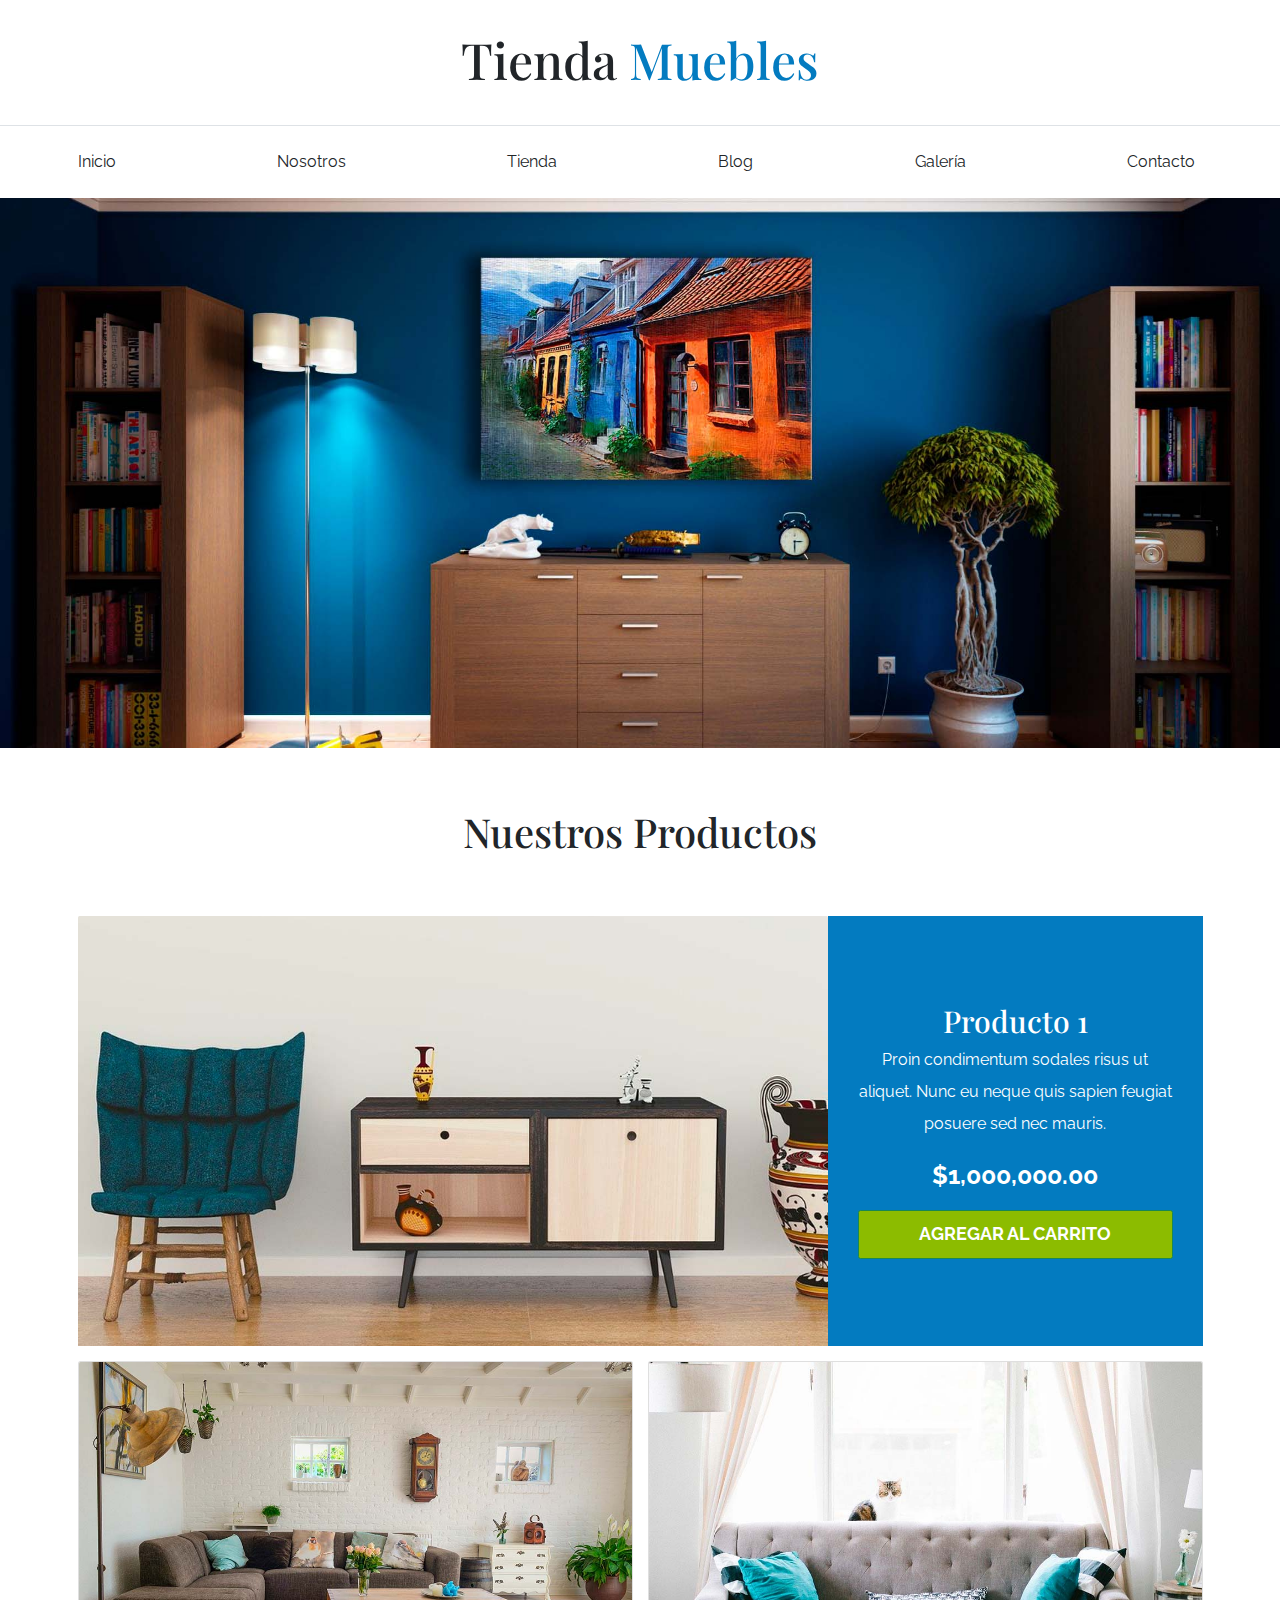
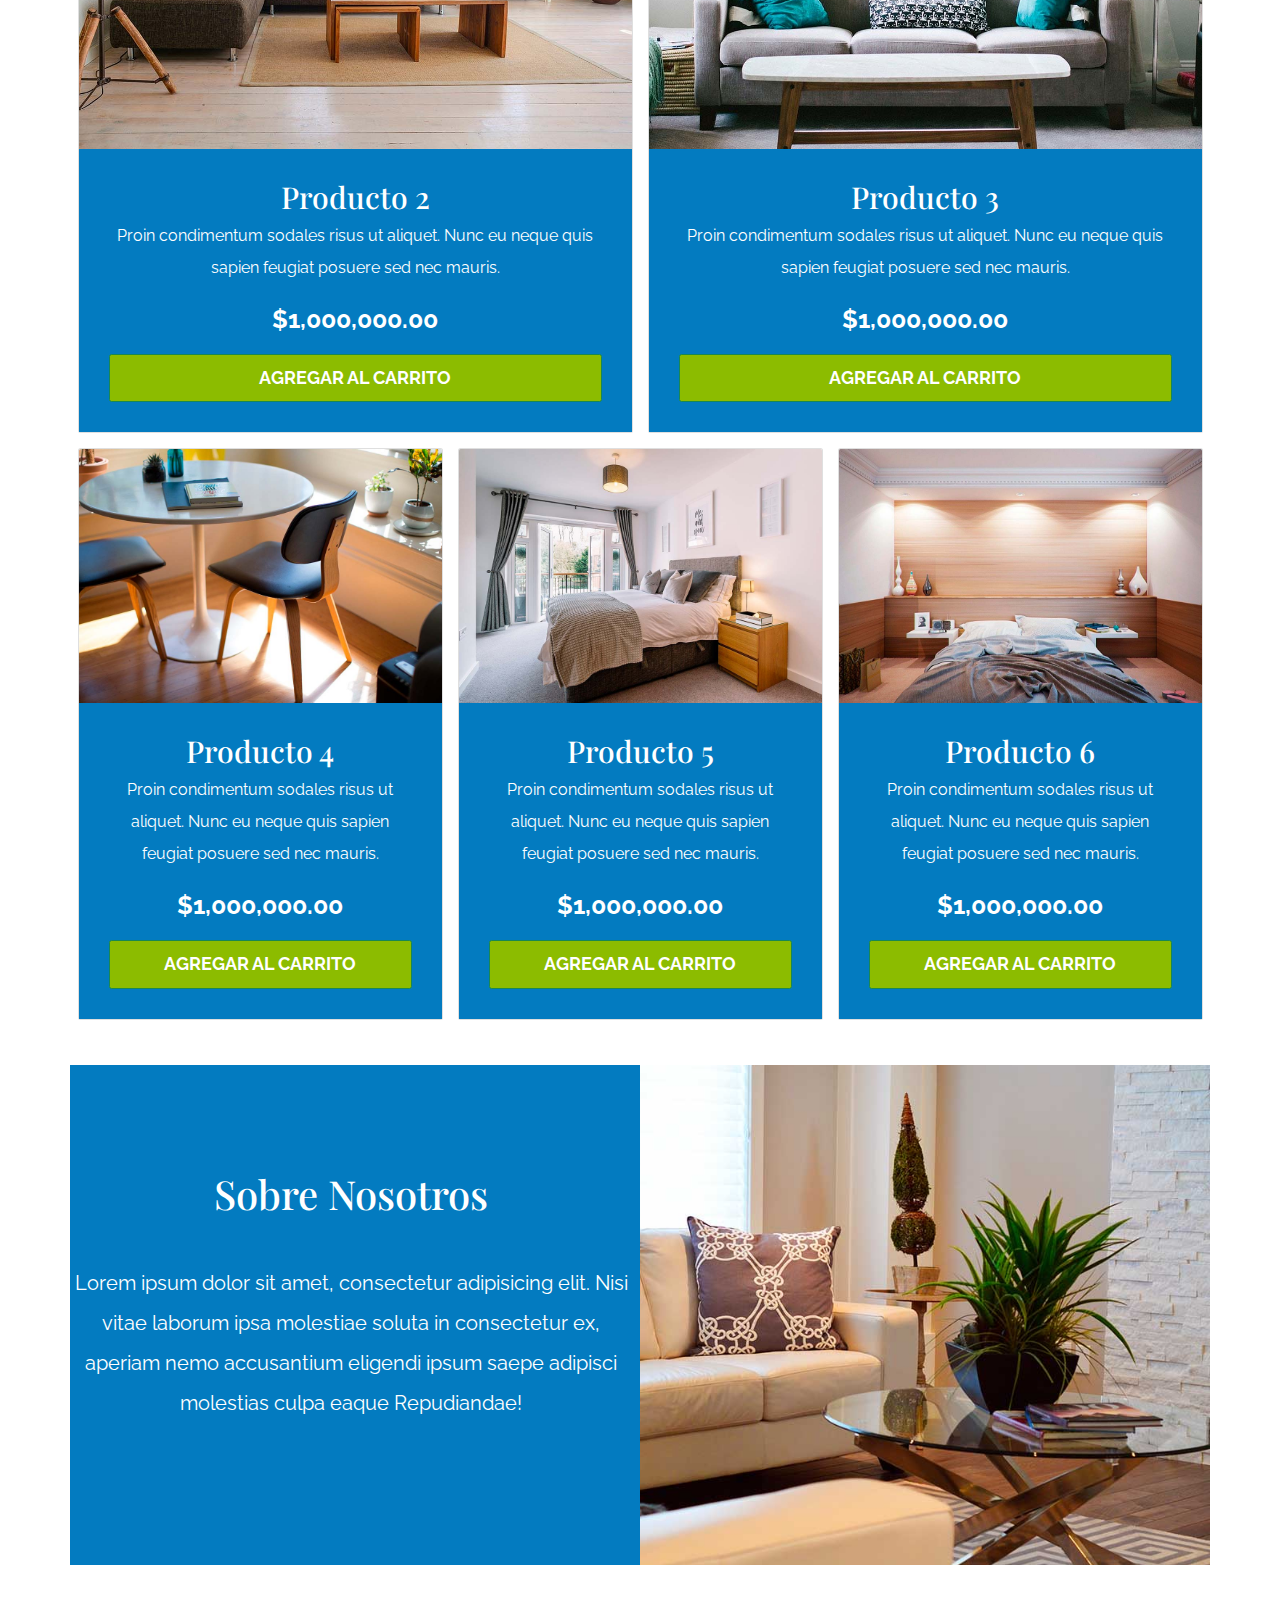
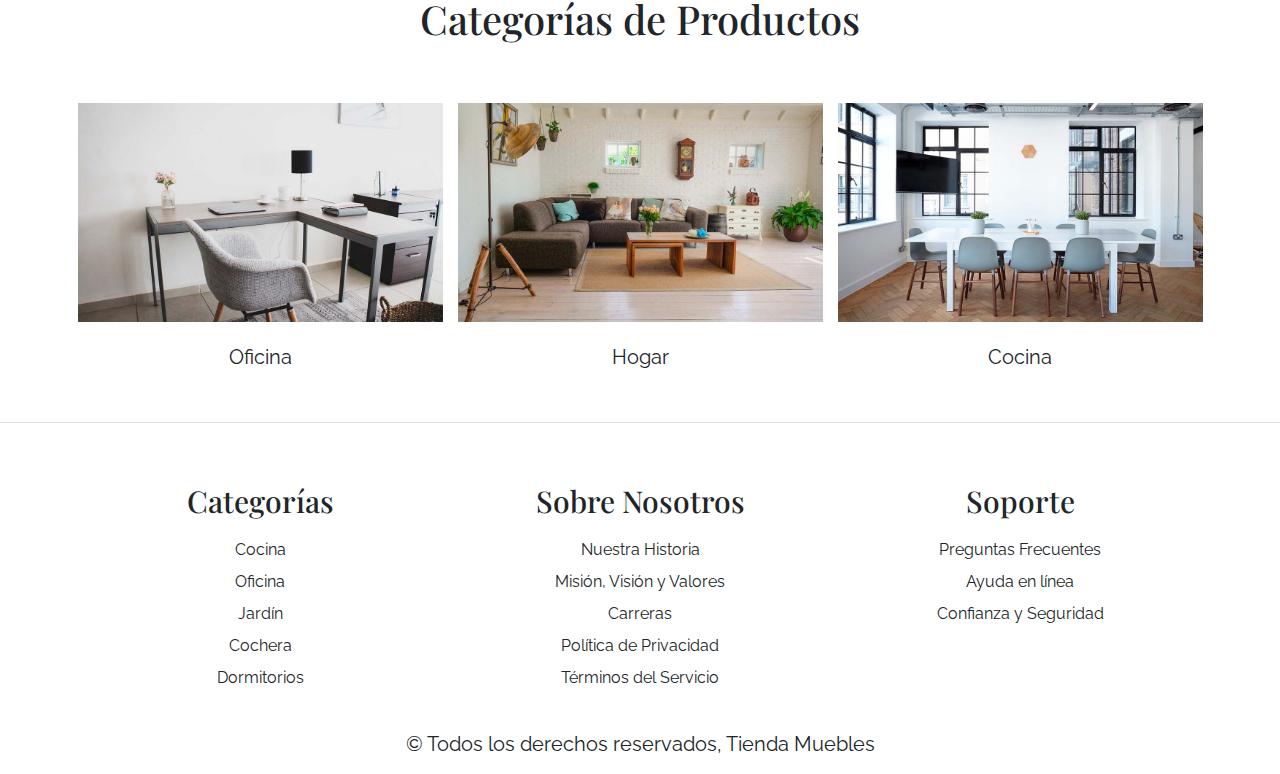
<file: index.html>
<!DOCTYPE html>
<html lang="es">
<head>
    <meta charset="UTF-8">
    <meta name="viewport" content="width=device-width, initial-scale=1.0">
    <title>Ecommerce - inicio</title>
    <link rel="preconnect" href="https://fonts.googleapis.com">
    <link rel="preconnect" href="https://fonts.gstatic.com" crossorigin>
    <link href="https://fonts.googleapis.com/css2?family=Playfair+Display:wght@700&family=Raleway:wght@400;700;900&display=swap" rel="stylesheet">
    <link rel="stylesheet" href="css/bootstrap.min.css">
    <link rel="stylesheet" href="css/app.css">
</head>
<body>
    <header class="py-5">
        <h1 class="text-center">Tienda <span class="text-primary">Muebles</span></h1>
    </header>

    <div class="border-top py-4">
        <div class="navbar navbar-expand-lg container navbar-light">
            <a class="navbar-brand nombre-sitio d-lg-none fs-2 fw-bold text-uppercase" href="index.html">Tienda muebles</a>
            <button class="navbar-toggler" type="button" data-bs-toggle="collapse" data-bs-target="#navegacion">
                <span class="navbar-toggler-icon"></span>
            </button>
            <div id="navegacion" class="collapse navbar-collapse">
                <nav class="navbar-nav container d-flex flex-md-row justify-content-md-between text-center nav-principal">
                    <a class="text-dark text-decoration-none" href="index.html">Inicio</a>
                    <a class="text-dark text-decoration-none" href="nosotros.html">Nosotros</a>
                    <a class="text-dark text-decoration-none" href="tienda.html">Tienda</a>
                    <a class="text-dark text-decoration-none" href="blog.html">Blog</a>
                    <a class="text-dark text-decoration-none" href="galeria.html">Galería</a>
                    <a class="text-dark text-decoration-none" href="contacto.html">Contacto</a>
                </nav>
            </div>
        </div>
    </div>

    <div class="hero"></div>

    <main class="container py-5">
        <h2 class="text-center my-5">Nuestros Productos</h2>

         <div class="row g-0 pt-5 mb-4"> <!-- el g-0 hace que ya no haya separacion entre las columnas de nuestro grid -->
            <div class="col-md-8 producto">
                <img src="img/producto1.jpg" alt="imagen producto" class="card-img-top"><!-- la clase que tenemos aca es un reemplazo de img-fluid para hacer la imagen respomsiva dentro de la card -->
            </div>
            <div class="col-md-4 bg-primary text-center p-5 text-white d-flex flex-column justify-content-center">
                <h3>Producto 1</h3>
                <p>Proin condimentum sodales risus ut aliquet. Nunc eu neque quis sapien feugiat posuere sed nec mauris.</p>
                <p class="fs-1 fw-bold">$1,000,000.00</p>
                <a href="#" class="btn btn-success fs-3 fw-bold text-uppercase py-3">agregar al carrito</a>
            </div>
        </div>

        <div class="row ">
            <div class="col-md-6 mb-4">
                <div class="card">
                    <img class="card-img-top" src="img/producto2.jpg" alt="imagen producto">
                    <div class="card-body text-center bg-primary text-white p-5">
                        <h3>Producto 2</h3>
                        <p>Proin condimentum sodales risus ut aliquet. Nunc eu neque quis sapien feugiat posuere sed nec mauris.</p>
                        <p class="fs-1 fw-bold">$1,000,000.00</p>
                        <a href="#" class="btn btn-success fs-3 fw-bold text-uppercase py-3 w-100">agregar al carrito</a>        
                    </div>
                </div>
            </div>
            <div class="col-md-6">
                <div class="card">
                    <img class="card-img-top" src="img/producto3.jpg" alt="imagen producto">
                    <div class="card-body text-center bg-primary text-white p-5">
                        <h3>Producto 3</h3>
                        <p>Proin condimentum sodales risus ut aliquet. Nunc eu neque quis sapien feugiat posuere sed nec mauris.</p>
                        <p class="fs-1 fw-bold">$1,000,000.00</p>
                        <a href="#" class="btn btn-success fs-3 fw-bold text-uppercase py-3 w-100">agregar al carrito</a>        
                    </div>
                </div>

            </div>
        </div>

        <div class="row">
            <div class="col-md-4 mb-4">
                <div class="card">
                    <img class="card-img-top" src="img/producto4.jpg" alt="imagen producto">
                    <div class="card-body text-center bg-primary text-white p-5">
                        <h3>Producto 4</h3>
                        <p>Proin condimentum sodales risus ut aliquet. Nunc eu neque quis sapien feugiat posuere sed nec mauris.</p>
                        <p class="fs-1 fw-bold">$1,000,000.00</p>
                        <a href="#" class="btn btn-success fs-3 fw-bold text-uppercase py-3 w-100">agregar al carrito</a>        
                    </div>
                </div>
            </div>
            <div class="col-md-4 mb-4">
                <div class="card">
                    <img class="card-img-top" src="img/producto5.jpg" alt="imagen producto">
                    <div class="card-body text-center bg-primary text-white p-5">
                        <h3>Producto 5</h3>
                        <p>Proin condimentum sodales risus ut aliquet. Nunc eu neque quis sapien feugiat posuere sed nec mauris.</p>
                        <p class="fs-1 fw-bold">$1,000,000.00</p>
                        <a href="#" class="btn btn-success fs-3 fw-bold text-uppercase py-3 w-100">agregar al carrito</a>        
                    </div>
                </div>
            </div>
            <div class="col-md-4">
                <div class="card">
                    <img class="card-img-top" src="img/producto6.jpg" alt="imagen producto">
                    <div class="card-body text-center bg-primary text-white p-5">
                        <h3>Producto 6</h3>
                        <p>Proin condimentum sodales risus ut aliquet. Nunc eu neque quis sapien feugiat posuere sed nec mauris.</p>
                        <p class="fs-1 fw-bold">$1,000,000.00</p>
                        <a href="#" class="btn btn-success fs-3 fw-bold text-uppercase py-3 w-100">agregar al carrito</a>        
                    </div>
                </div>
            </div>
        </div>
    </main>

    <section class="container-xl about-container">
        <div class="row">
            <div class="text-white p-2 col-sm-6 text-center">
                <h2 class="pb-md-5">Sobre Nosotros</h2>
                <p class="fs-2 pt-3">Lorem ipsum dolor sit amet, consectetur adipisicing elit. Nisi vitae laborum ipsa molestiae soluta in consectetur ex, aperiam nemo accusantium eligendi ipsum saepe adipisci molestias culpa eaque Repudiandae!</p>    
            </div>
        </div>
    </section>

    <section class="container-xl">
        <h2 class="text-center py-5">Categorías de Productos</h2>

        <div class="row mt-5">
            <div class="col-md-4 categoria">
                <div class="overflow-hidden"><!-- la utilidad overflow-hidden hace que cuando crezca la imagen no se salga del contenedor  -->
                    <img src="img/categoria2.jpg" alt="imagen categoria" class="img-fluid">
                </div>

                <a href="#" class="text-dark fs-2 text-decoration-none text-center d-block p-4">Oficina</a>
            </div>
            <div class="col-md-4 categoria">
                <div class="overflow-hidden"><!-- la utilidad overflow-hidden hace que cuando crezca la imagen no se salga del contenedor  -->
                    <img src="img/categoria1.jpg" alt="imagen categoria" class="img-fluid">
                </div>

                <a href="#" class="text-dark fs-2 text-decoration-none text-center d-block p-4">Hogar</a>
            </div>
            <div class="col-md-4 categoria">
                <div class="overflow-hidden"><!-- la utilidad overflow-hidden hace que cuando crezca la imagen no se salga del contenedor  -->
                    <img src="img/categoria3.jpg" alt="imagen categoria" class="img-fluid">
                </div>

                <a href="#" class="text-dark fs-2 text-decoration-none text-center d-block p-4">Cocina</a>
            </div>
        </div>
    </section>

    <footer class="mt-5 pt-5 border-top footer-menu">
        <div class="container-xl mt-5">
            <div class="row">
                <div class="col-md-4 mb-4 mb-md-0 text-center">
                    <h3 class="mb-4">Categorías</h3>
                    <nav class="d-flex flex-column">
                        <a class="text-dark text-decoration-none" href="#">Cocina</a>
                        <a class="text-dark text-decoration-none" href="#">Oficina</a>
                        <a class="text-dark text-decoration-none" href="#">Jardín</a>
                        <a class="text-dark text-decoration-none" href="#">Cochera</a>
                        <a class="text-dark text-decoration-none" href="#">Dormitorios</a>
                    </nav>    
                </div>
                <div class="col-md-4 mb-4 mb-md-0 text-center">
                    <h3 class="mb-4">Sobre Nosotros</h3>
                    <nav class="d-flex flex-column">
                        <a class="text-dark text-decoration-none" href="#">Nuestra Historia</a>
                        <a class="text-dark text-decoration-none" href="#">Misión, Visión y Valores</a>
                        <a class="text-dark text-decoration-none" href="#">Carreras</a>
                        <a class="text-dark text-decoration-none" href="#">Política de Privacidad</a>
                        <a class="text-dark text-decoration-none" href="#">Términos del Servicio</a>
                    </nav>    
                </div>
                <div class="col-md-4 mb-4 mb-md-0 text-center">
                    <h3 class="mb-4">Soporte</h3>
                    <nav class="d-flex flex-column">
                        <a class="text-dark text-decoration-none" href="#">Preguntas Frecuentes</a>
                        <a class="text-dark text-decoration-none" href="#">Ayuda en línea</a>
                        <a class="text-dark text-decoration-none" href="#">Confianza y Seguridad</a>
                    </nav>    
                </div>
            </div>
            <p class="mt-5 text-center fs-2">© Todos los derechos reservados, Tienda Muebles</p>
        </div>
    </footer>
    <script src="js/bootstrap.bundle.min.js"></script>
</body>
</html>
</file>
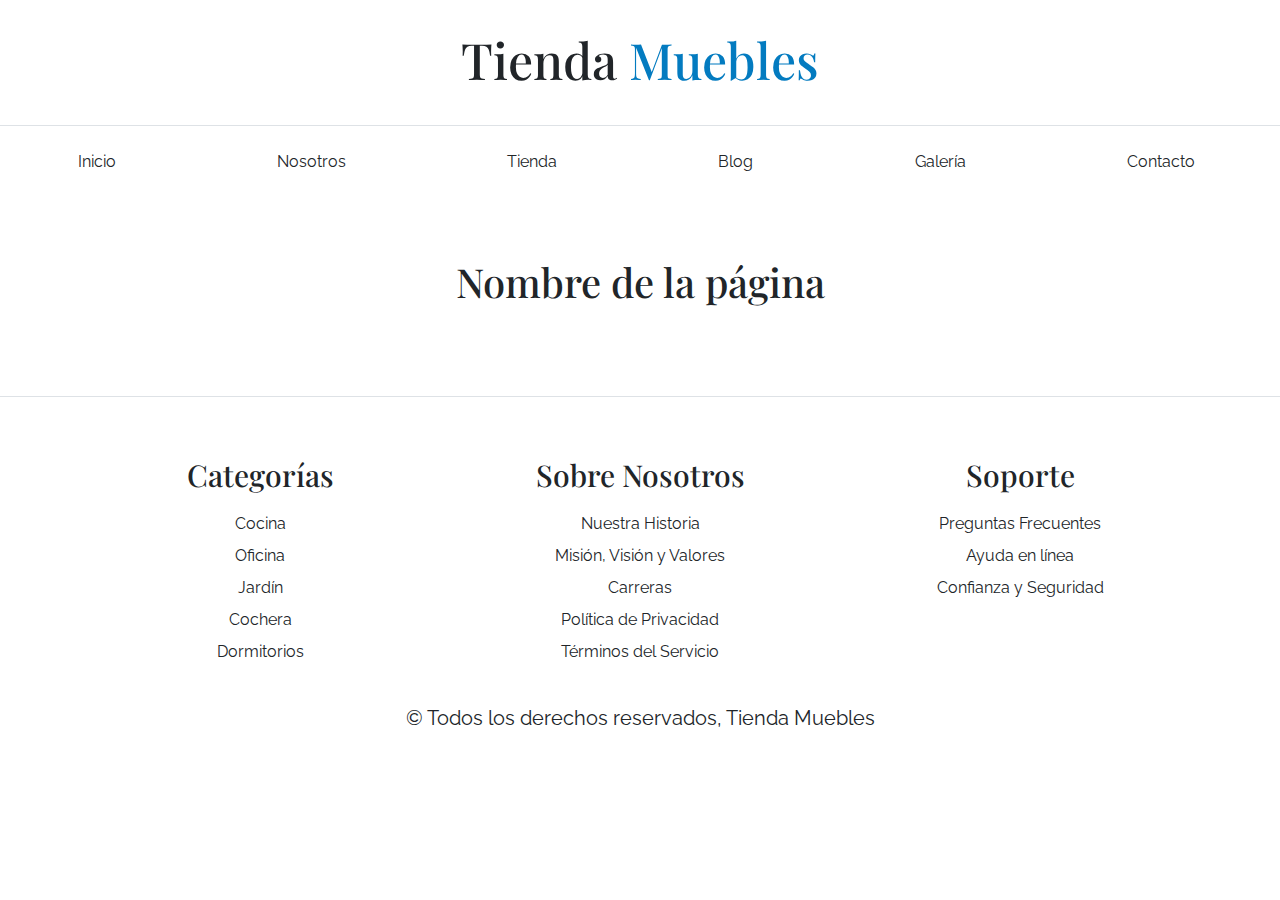
<file: base.html>
<!DOCTYPE html>
<html lang="es">
<head>
    <meta charset="UTF-8">
    <meta name="viewport" content="width=device-width, initial-scale=1.0">
    <title>Ecommerce - Nombre Página</title>
    <link rel="preconnect" href="https://fonts.googleapis.com">
    <link rel="preconnect" href="https://fonts.gstatic.com" crossorigin>
    <link href="https://fonts.googleapis.com/css2?family=Playfair+Display:wght@700&family=Raleway:wght@400;700;900&display=swap" rel="stylesheet">
    <link rel="stylesheet" href="css/bootstrap.min.css">
    <link rel="stylesheet" href="css/app.css">
</head>
<body>
    <header class="py-5">
        <h1 class="text-center">Tienda <span class="text-primary">Muebles</span></h1>
    </header>

    <div class="border-top py-4">
        <div class="navbar navbar-expand-lg container navbar-light">
            <a class="navbar-brand nombre-sitio d-lg-none fs-2 fw-bold text-uppercase" href="index.html">Tienda muebles</a>
            <button class="navbar-toggler" type="button" data-bs-toggle="collapse" data-bs-target="#navegacion">
                <span class="navbar-toggler-icon"></span>
            </button>
            <div id="navegacion" class="collapse navbar-collapse">
                <nav class="navbar-nav container d-flex flex-md-row justify-content-md-between text-center nav-principal">
                    <a class="text-dark text-decoration-none" href="index.html">Inicio</a>
                    <a class="text-dark text-decoration-none" href="nosotros.html">Nosotros</a>
                    <a class="text-dark text-decoration-none" href="tienda.html">Tienda</a>
                    <a class="text-dark text-decoration-none" href="blog.html">Blog</a>
                    <a class="text-dark text-decoration-none" href="galeria.html">Galería</a>
                    <a class="text-dark text-decoration-none" href="contacto.html">Contacto</a>
                </nav>
            </div>
        </div>
    </div>


    <main class="container py-5">
        <h2 class="text-center my-5">Nombre de la página</h2>

    </main>

   

    <footer class="mt-5 pt-5 border-top footer-menu">
        <div class="container-xl mt-5">
            <div class="row">
                <div class="col-md-4 mb-4 mb-md-0 text-center">
                    <h3 class="mb-4">Categorías</h3>
                    <nav class="d-flex flex-column">
                        <a class="text-dark text-decoration-none" href="#">Cocina</a>
                        <a class="text-dark text-decoration-none" href="#">Oficina</a>
                        <a class="text-dark text-decoration-none" href="#">Jardín</a>
                        <a class="text-dark text-decoration-none" href="#">Cochera</a>
                        <a class="text-dark text-decoration-none" href="#">Dormitorios</a>
                    </nav>    
                </div>
                <div class="col-md-4 mb-4 mb-md-0 text-center">
                    <h3 class="mb-4">Sobre Nosotros</h3>
                    <nav class="d-flex flex-column">
                        <a class="text-dark text-decoration-none" href="#">Nuestra Historia</a>
                        <a class="text-dark text-decoration-none" href="#">Misión, Visión y Valores</a>
                        <a class="text-dark text-decoration-none" href="#">Carreras</a>
                        <a class="text-dark text-decoration-none" href="#">Política de Privacidad</a>
                        <a class="text-dark text-decoration-none" href="#">Términos del Servicio</a>
                    </nav>    
                </div>
                <div class="col-md-4 mb-4 mb-md-0 text-center">
                    <h3 class="mb-4">Soporte</h3>
                    <nav class="d-flex flex-column">
                        <a class="text-dark text-decoration-none" href="#">Preguntas Frecuentes</a>
                        <a class="text-dark text-decoration-none" href="#">Ayuda en línea</a>
                        <a class="text-dark text-decoration-none" href="#">Confianza y Seguridad</a>
                    </nav>    
                </div>
            </div>
            <p class="mt-5 text-center fs-2">© Todos los derechos reservados, Tienda Muebles</p>
        </div>
    </footer>
    <script src="js/bootstrap.bundle.min.js"></script>
</body>
</html>
</file>
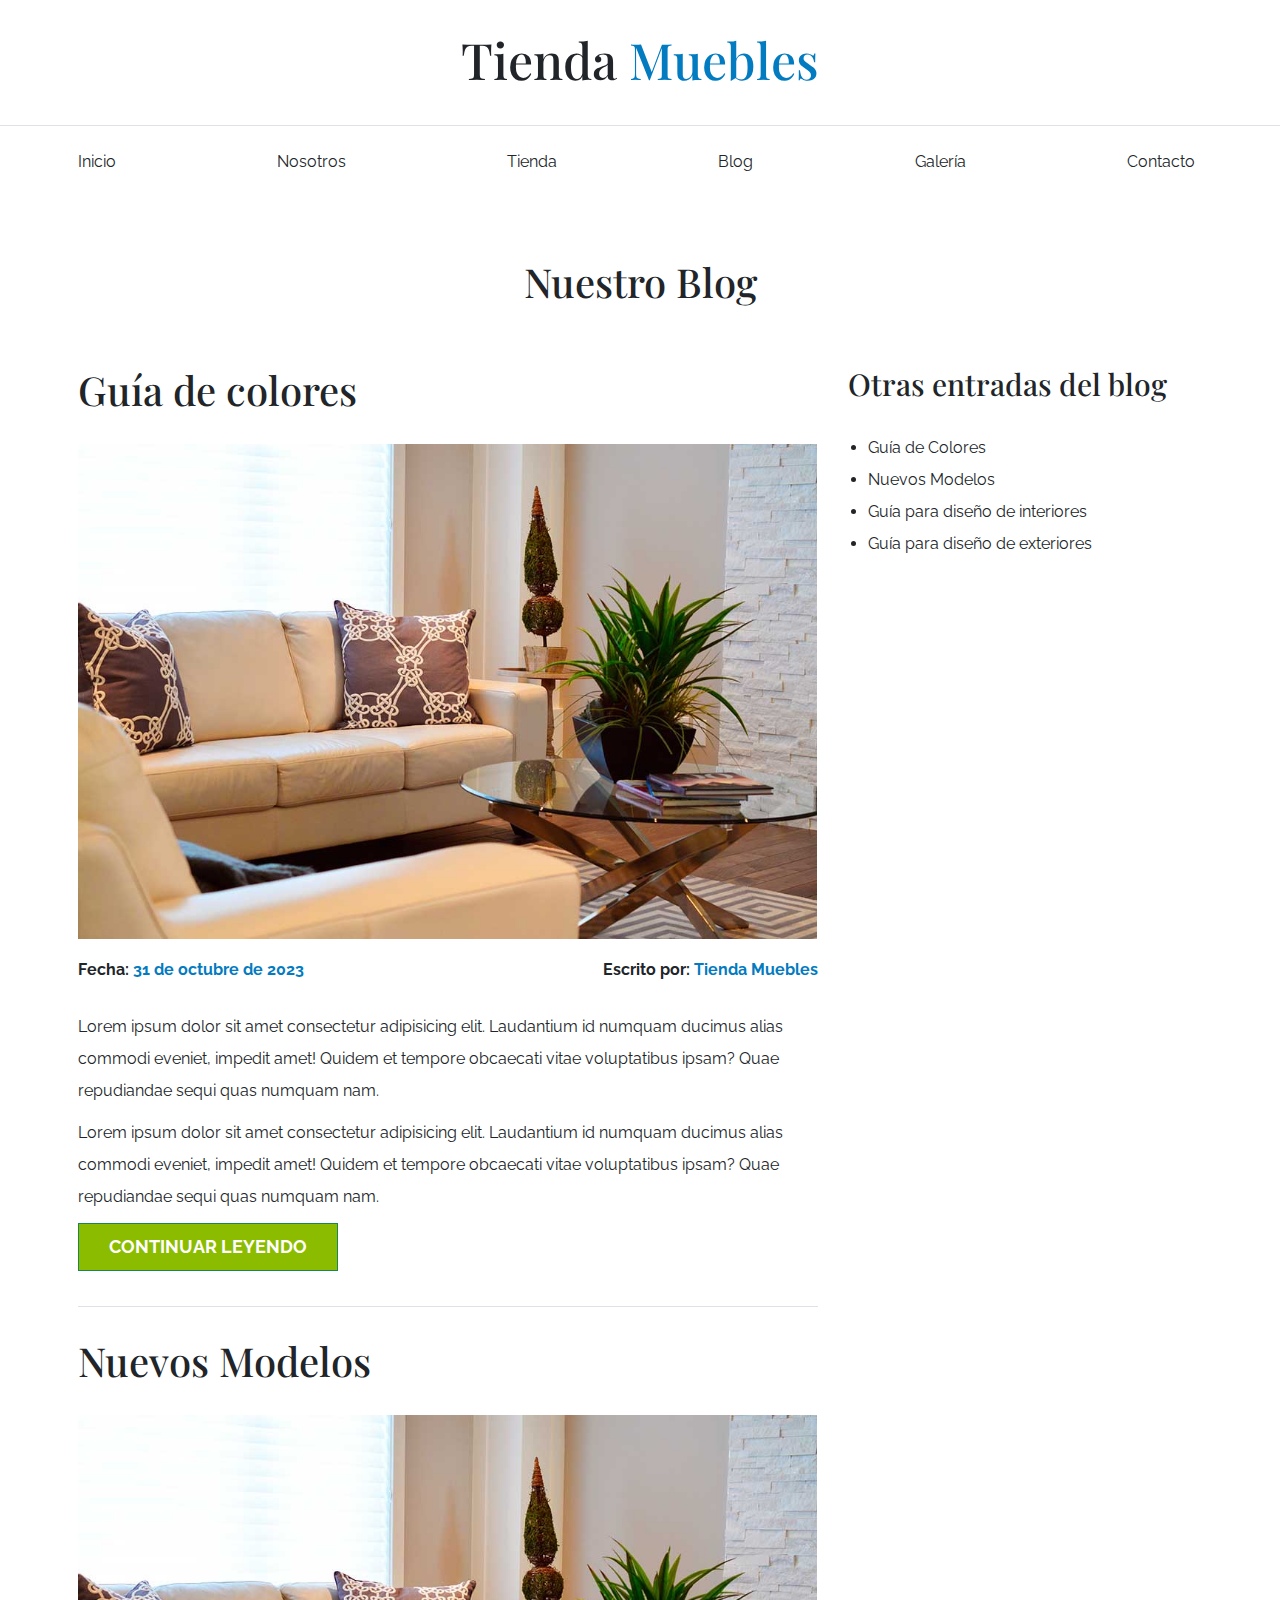
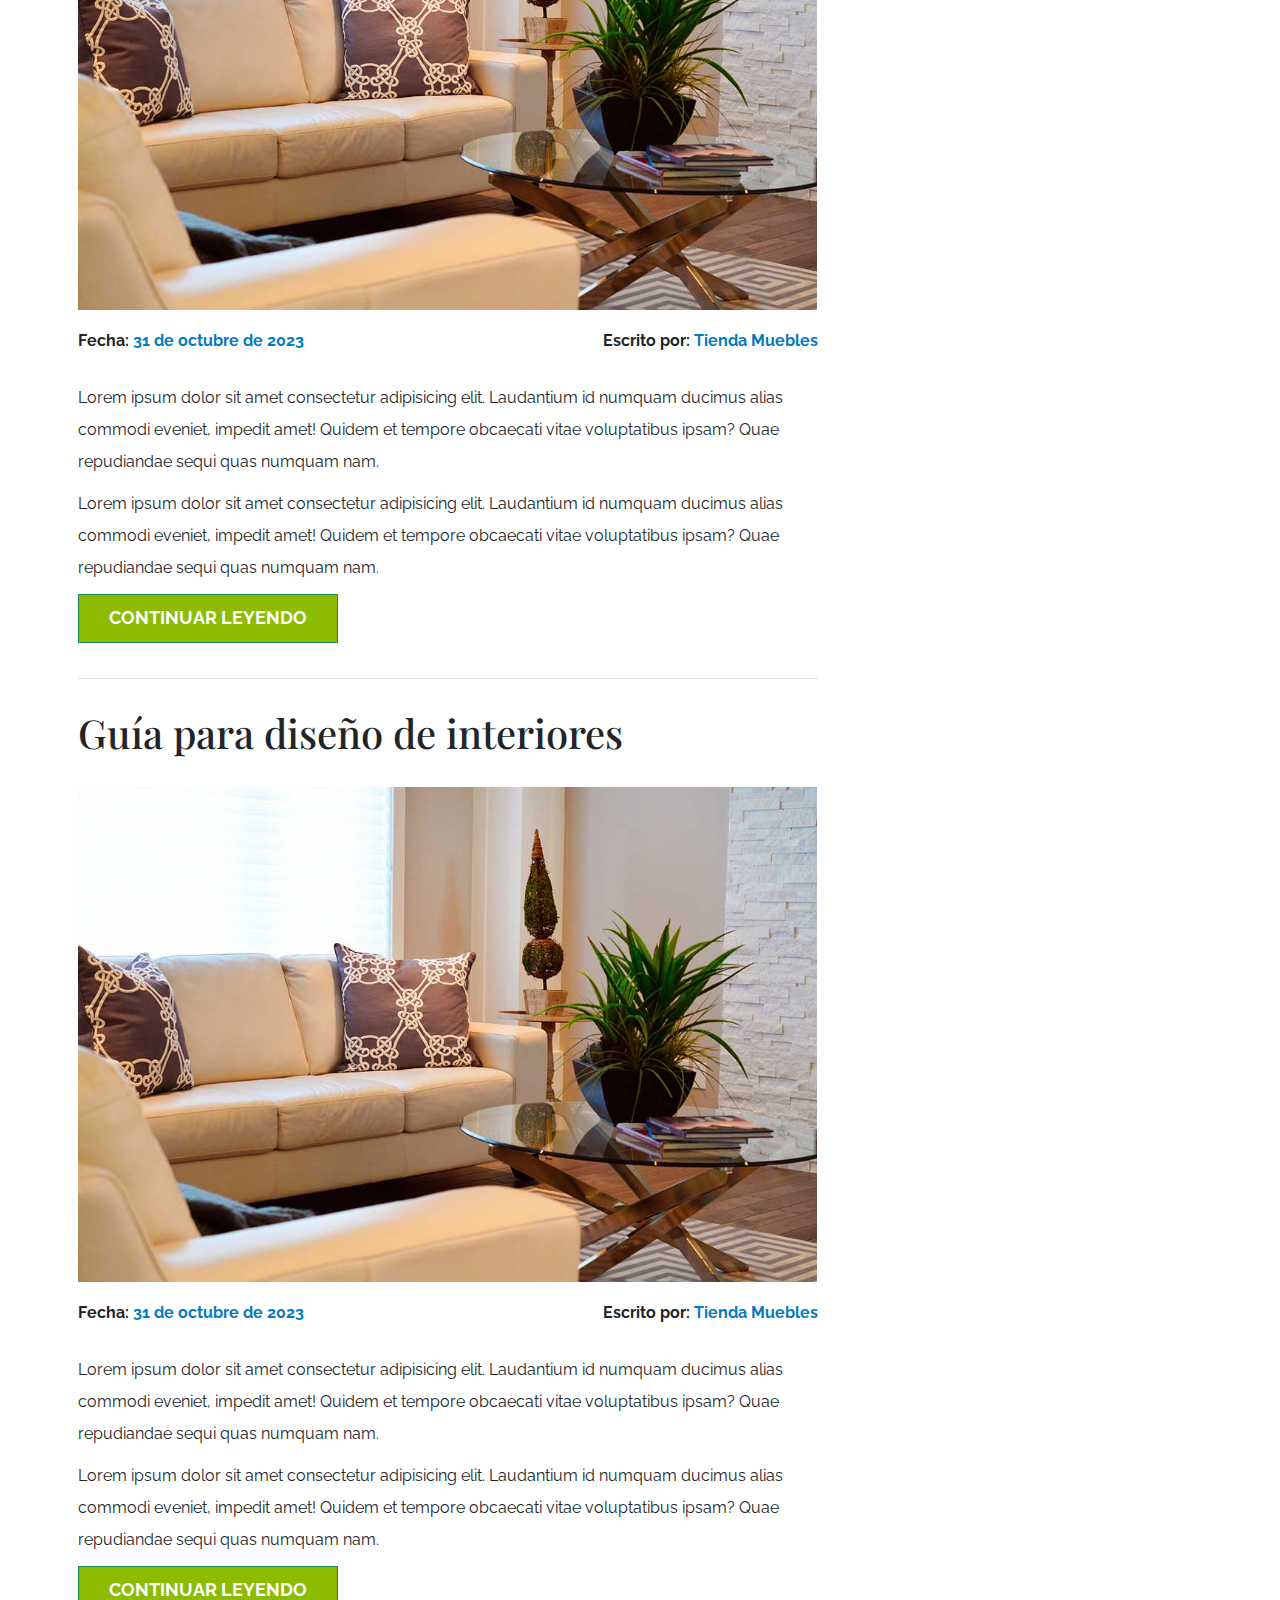
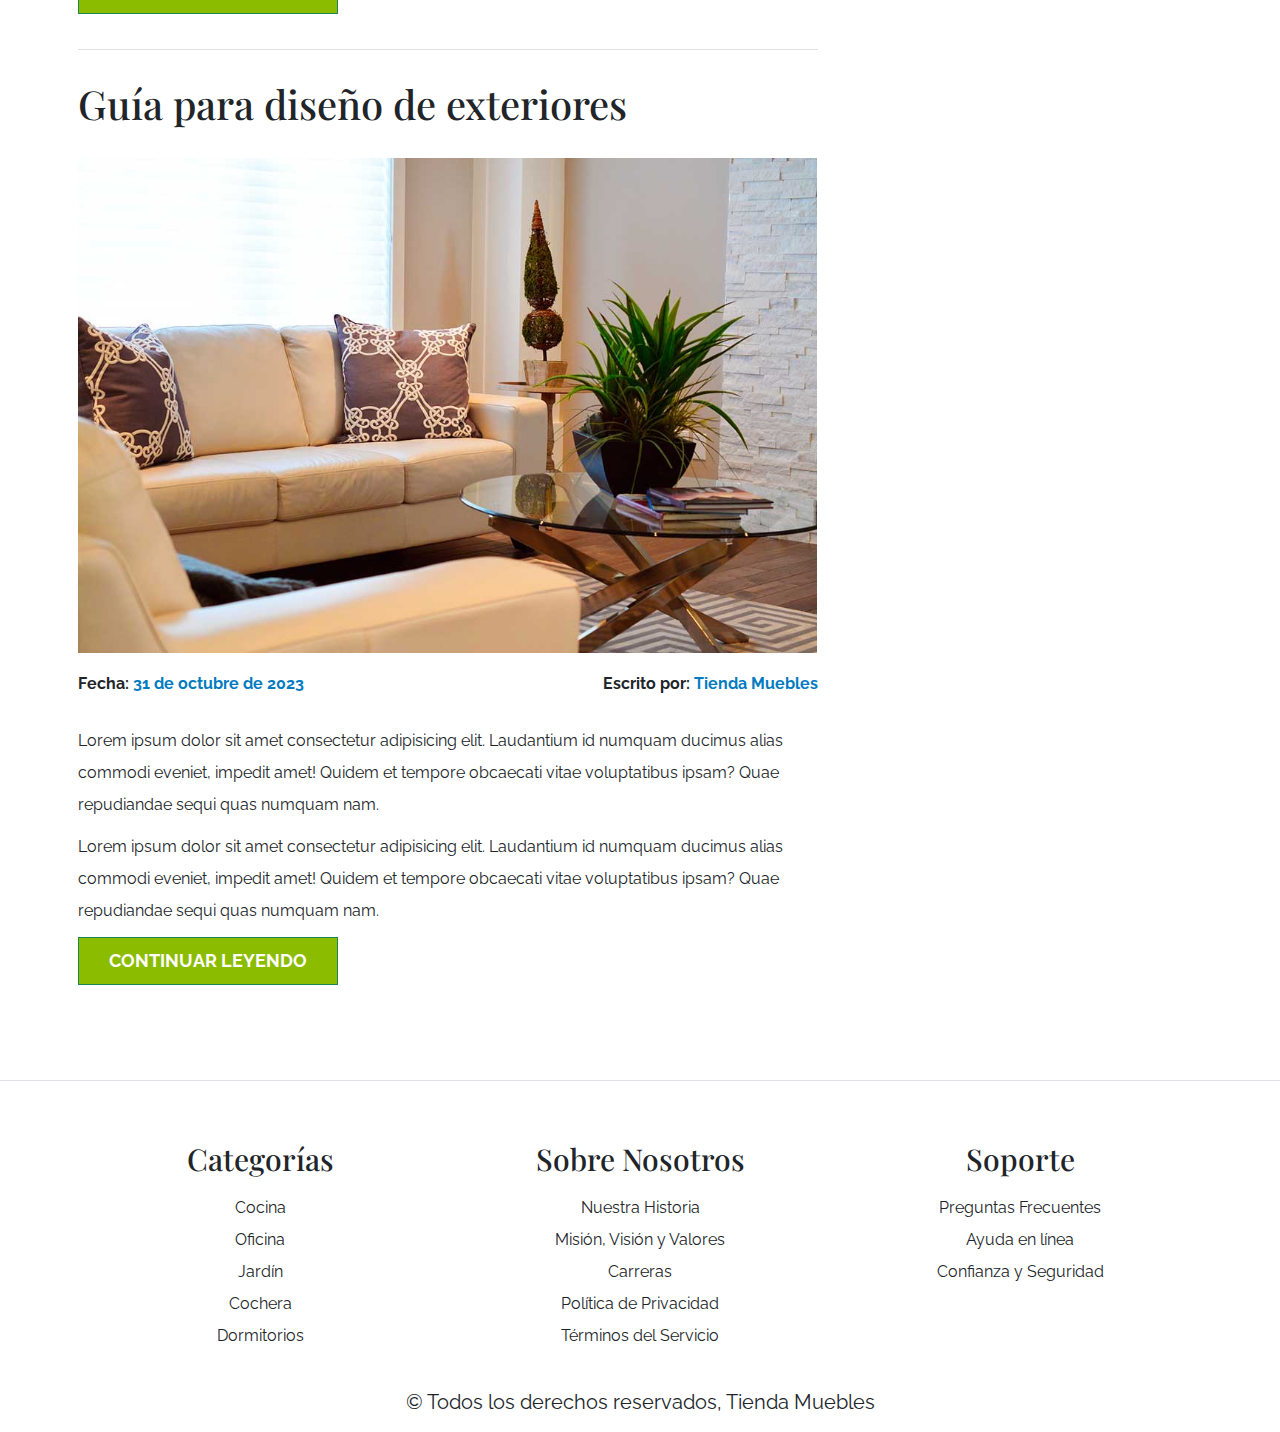
<file: blog.html>
<!DOCTYPE html>
<html lang="es">
<head>
    <meta charset="UTF-8">
    <meta name="viewport" content="width=device-width, initial-scale=1.0">
    <title>Ecommerce - Blog</title>
    <link rel="preconnect" href="https://fonts.googleapis.com">
    <link rel="preconnect" href="https://fonts.gstatic.com" crossorigin>
    <link href="https://fonts.googleapis.com/css2?family=Playfair+Display:wght@700&family=Raleway:wght@400;700;900&display=swap" rel="stylesheet">
    <link rel="stylesheet" href="css/bootstrap.min.css">
    <link rel="stylesheet" href="css/app.css">
</head>
<body>
    <header class="py-5">
        <h1 class="text-center">Tienda <span class="text-primary">Muebles</span></h1>
    </header>

    <div class="border-top py-4">
        <div class="navbar navbar-expand-lg container navbar-light">
            <a class="navbar-brand nombre-sitio d-lg-none fs-2 fw-bold text-uppercase" href="index.html">Tienda muebles</a>
            <button class="navbar-toggler" type="button" data-bs-toggle="collapse" data-bs-target="#navegacion">
                <span class="navbar-toggler-icon"></span>
            </button>
            <div id="navegacion" class="collapse navbar-collapse">
                <nav class="navbar-nav container d-flex flex-md-row justify-content-md-between text-center">
                    <a class="text-dark text-decoration-none" href="index.html">Inicio</a>
                    <a class="text-dark text-decoration-none" href="nosotros.html">Nosotros</a>
                    <a class="text-dark text-decoration-none" href="tienda.html">Tienda</a>
                    <a class="text-dark text-decoration-none" href="blog.html">Blog</a>
                    <a class="text-dark text-decoration-none" href="galeria.html">Galería</a>
                    <a class="text-dark text-decoration-none" href="contacto.html">Contacto</a>
                </nav>
            </div>
        </div>
    </div>


    <section class="container py-5">
        <h2 class="text-center my-5">Nuestro Blog</h2>

        <div class="row mt-5 gx-5">
            <main class="col-md-8 order-1 order-md-0">
                <article class="mb-2 pb-5">
                    <h2 class="my-5">Guía de colores</h2>
                    <img src="img/nosotros.jpg" alt="imagen blog" class="img-fluid">
                    <div class="d-flex flex-column flex-md-row justify-content-md-between py-4">
                        <p class="fw-bold">Fecha: <span class="text-primary">31 de octubre de 2023</span></p>
                        <p class="fw-bold">Escrito por: <span class="text-primary">Tienda Muebles</span></p>    
                    </div>
                    <p>Lorem ipsum dolor sit amet consectetur adipisicing elit. Laudantium id numquam ducimus alias commodi eveniet, impedit amet! Quidem et tempore obcaecati vitae voluptatibus ipsam? Quae repudiandae sequi quas numquam nam.</p>
                    <p>Lorem ipsum dolor sit amet consectetur adipisicing elit. Laudantium id numquam ducimus alias commodi eveniet, impedit amet! Quidem et tempore obcaecati vitae voluptatibus ipsam? Quae repudiandae sequi quas numquam nam.</p>

                    <a href="entrada.html" class="btn btn-success px-5 py-3 fs-3 text-uppercase fw-bold rounded-0 d-block d-md-inline-block">Continuar Leyendo</a>

                </article>

                <article class="mb-2 pb-md-5 border-top">
                    <h2 class="my-5">Nuevos Modelos</h2>
                    <img src="img/nosotros.jpg" alt="imagen blog" class="img-fluid">
                    <div class="d-flex flex-column flex-md-row justify-content-md-between py-4">
                        <p class="fw-bold">Fecha: <span class="text-primary">31 de octubre de 2023</span></p>
                        <p class="fw-bold">Escrito por: <span class="text-primary">Tienda Muebles</span></p>    
                    </div>
                    <p>Lorem ipsum dolor sit amet consectetur adipisicing elit. Laudantium id numquam ducimus alias commodi eveniet, impedit amet! Quidem et tempore obcaecati vitae voluptatibus ipsam? Quae repudiandae sequi quas numquam nam.</p>
                    <p>Lorem ipsum dolor sit amet consectetur adipisicing elit. Laudantium id numquam ducimus alias commodi eveniet, impedit amet! Quidem et tempore obcaecati vitae voluptatibus ipsam? Quae repudiandae sequi quas numquam nam.</p>

                    <a href="entrada.html" class="btn btn-success px-5 py-3 fs-3 text-uppercase fw-bold rounded-0 d-block d-md-inline-block">Continuar Leyendo</a>
                    
                </article>

                <article class="mb-2 pb-md-5 border-top">
                    <h2 class="my-5">Guía para diseño de interiores</h2>
                    <img src="img/nosotros.jpg" alt="imagen blog" class="img-fluid">
                    <div class="d-flex flex-column flex-md-row justify-content-md-between py-4">
                        <p class="fw-bold">Fecha: <span class="text-primary">31 de octubre de 2023</span></p>
                        <p class="fw-bold">Escrito por: <span class="text-primary">Tienda Muebles</span></p>    
                    </div>
                    <p>Lorem ipsum dolor sit amet consectetur adipisicing elit. Laudantium id numquam ducimus alias commodi eveniet, impedit amet! Quidem et tempore obcaecati vitae voluptatibus ipsam? Quae repudiandae sequi quas numquam nam.</p>
                    <p>Lorem ipsum dolor sit amet consectetur adipisicing elit. Laudantium id numquam ducimus alias commodi eveniet, impedit amet! Quidem et tempore obcaecati vitae voluptatibus ipsam? Quae repudiandae sequi quas numquam nam.</p>

                    <a href="entrada.html" class="btn btn-success px-5 py-3 fs-3 text-uppercase fw-bold rounded-0 d-block d-md-inline-block">Continuar Leyendo</a>
                    
                </article>

                <article class="mb-2 pb-md-5 border-top">
                    <h2 class="my-5">Guía para diseño de exteriores</h2>
                    <img src="img/nosotros.jpg" alt="imagen blog" class="img-fluid">
                    <div class="d-flex flex-column flex-md-row justify-content-md-between py-4">
                        <p class="fw-bold">Fecha: <span class="text-primary">31 de octubre de 2023</span></p>
                        <p class="fw-bold">Escrito por: <span class="text-primary">Tienda Muebles</span></p>    
                    </div>
                    <p>Lorem ipsum dolor sit amet consectetur adipisicing elit. Laudantium id numquam ducimus alias commodi eveniet, impedit amet! Quidem et tempore obcaecati vitae voluptatibus ipsam? Quae repudiandae sequi quas numquam nam.</p>
                    <p>Lorem ipsum dolor sit amet consectetur adipisicing elit. Laudantium id numquam ducimus alias commodi eveniet, impedit amet! Quidem et tempore obcaecati vitae voluptatibus ipsam? Quae repudiandae sequi quas numquam nam.</p>

                    <a href="entrada.html" class="btn btn-success px-5 py-3 fs-3 text-uppercase fw-bold rounded-0 d-block d-md-inline-block">Continuar Leyendo</a>
                    
                </article>

            </main>
            <aside class="col-md-4">
                <h3 class="my-5">Otras entradas del blog</h3>

                <ul  class="mt-5">
                    <li>
                        <a class="text-dark text-decoration-none" href="#">Guía de Colores</a>
                    </li>
                    <li>
                        <a class="text-dark text-decoration-none" href="#">Nuevos Modelos</a>
                    </li>
                    <li>
                        <a class="text-dark text-decoration-none" href="#">Guía para diseño de interiores</a>
                    </li>
                    <li>
                        <a class="text-dark text-decoration-none" href="#">Guía para diseño de exteriores</a>
                    </li>
                </ul>
            </aside>
        </div>
    </section>

   

    <footer class="mt-5 pt-5 border-top footer-menu">
        <div class="container-xl mt-5">
            <div class="row">
                <div class="col-md-4 mb-4 mb-md-0 text-center">
                    <h3 class="mb-4">Categorías</h3>
                    <nav class="d-flex flex-column">
                        <a class="text-dark text-decoration-none" href="#">Cocina</a>
                        <a class="text-dark text-decoration-none" href="#">Oficina</a>
                        <a class="text-dark text-decoration-none" href="#">Jardín</a>
                        <a class="text-dark text-decoration-none" href="#">Cochera</a>
                        <a class="text-dark text-decoration-none" href="#">Dormitorios</a>
                    </nav>    
                </div>
                <div class="col-md-4 mb-4 mb-md-0 text-center">
                    <h3 class="mb-4">Sobre Nosotros</h3>
                    <nav class="d-flex flex-column">
                        <a class="text-dark text-decoration-none" href="#">Nuestra Historia</a>
                        <a class="text-dark text-decoration-none" href="#">Misión, Visión y Valores</a>
                        <a class="text-dark text-decoration-none" href="#">Carreras</a>
                        <a class="text-dark text-decoration-none" href="#">Política de Privacidad</a>
                        <a class="text-dark text-decoration-none" href="#">Términos del Servicio</a>
                    </nav>    
                </div>
                <div class="col-md-4 mb-4 mb-md-0 text-center">
                    <h3 class="mb-4">Soporte</h3>
                    <nav class="d-flex flex-column">
                        <a class="text-dark text-decoration-none" href="#">Preguntas Frecuentes</a>
                        <a class="text-dark text-decoration-none" href="#">Ayuda en línea</a>
                        <a class="text-dark text-decoration-none" href="#">Confianza y Seguridad</a>
                    </nav>    
                </div>
            </div>
            <p class="mt-5 text-center fs-2">© Todos los derechos reservados, Tienda Muebles</p>
        </div>
    </footer>
    <script src="js/bootstrap.bundle.min.js"></script>
</body>
</html>
</file>
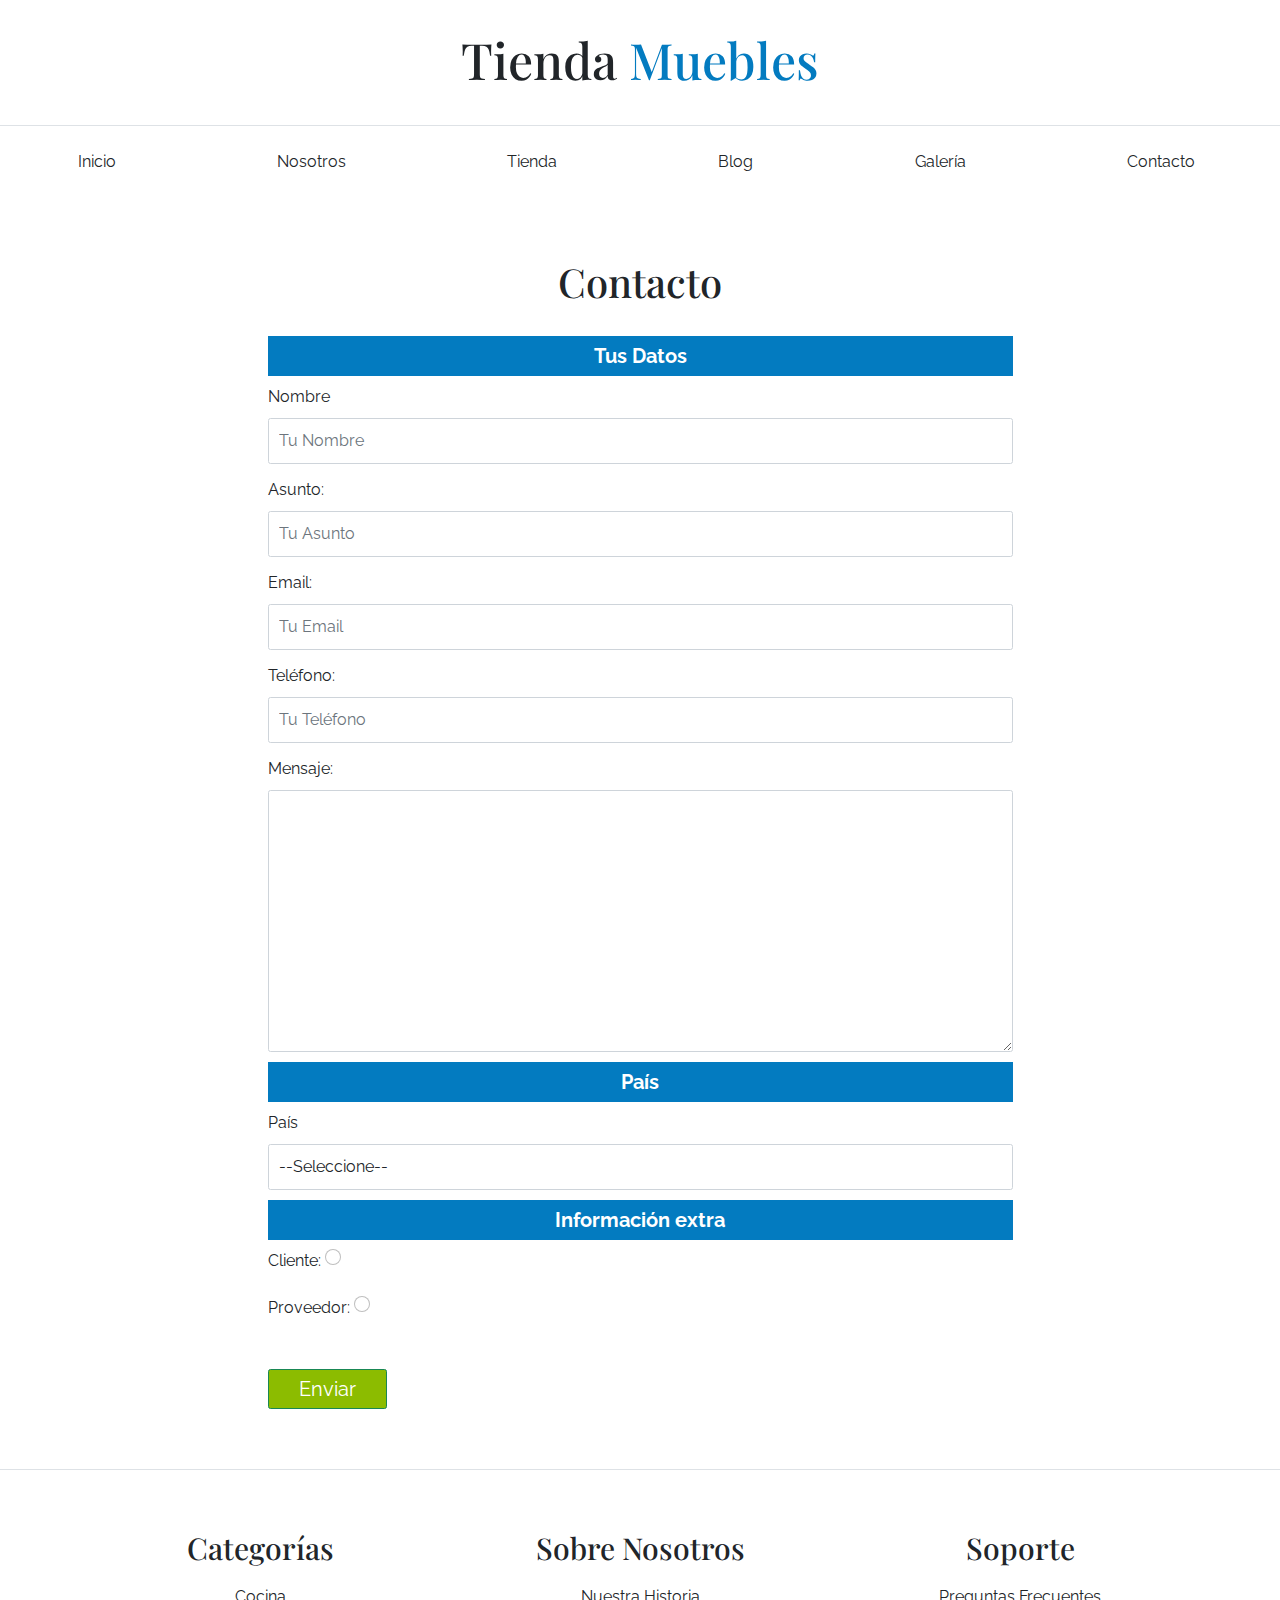
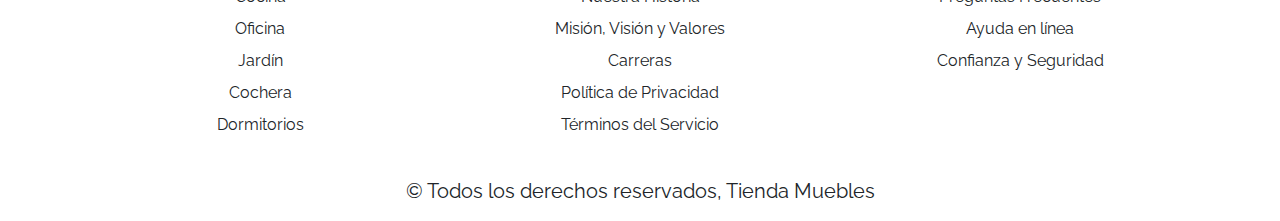
<file: contacto.html>
<!DOCTYPE html>
<html lang="es">
<head>
    <meta charset="UTF-8">
    <meta name="viewport" content="width=device-width, initial-scale=1.0">
    <title>Ecommerce - Contacto</title>
    <link rel="preconnect" href="https://fonts.googleapis.com">
    <link rel="preconnect" href="https://fonts.gstatic.com" crossorigin>
    <link href="https://fonts.googleapis.com/css2?family=Playfair+Display:wght@700&family=Raleway:wght@400;700;900&display=swap" rel="stylesheet">
    <link rel="stylesheet" href="css/bootstrap.min.css">
    <link rel="stylesheet" href="css/app.css">
</head>
<body>
    <header class="py-5">
        <h1 class="text-center">Tienda <span class="text-primary">Muebles</span></h1>
    </header>

    <div class="border-top py-4">
        <div class="navbar navbar-expand-lg container navbar-light">
            <a class="navbar-brand nombre-sitio d-lg-none fs-2 fw-bold text-uppercase" href="index.html">Tienda muebles</a>
            <button class="navbar-toggler" type="button" data-bs-toggle="collapse" data-bs-target="#navegacion">
                <span class="navbar-toggler-icon"></span>
            </button>
            <div id="navegacion" class="collapse navbar-collapse">
                <nav class="navbar-nav container d-flex flex-md-row justify-content-md-between text-center nav-principal">
                    <a class="text-dark text-decoration-none" href="index.html">Inicio</a>
                    <a class="text-dark text-decoration-none" href="nosotros.html">Nosotros</a>
                    <a class="text-dark text-decoration-none" href="tienda.html">Tienda</a>
                    <a class="text-dark text-decoration-none" href="blog.html">Blog</a>
                    <a class="text-dark text-decoration-none" href="galeria.html">Galería</a>
                    <a class="text-dark text-decoration-none" href="contacto.html">Contacto</a>
                </nav>
            </div>
        </div>
    </div>


    <main class="container py-5">
        <h2 class="text-center my-5">Contacto</h2>

        <div class="row justify-content-center">
            <form class="col-md-8 needs-validation" novalidate>
                <fieldset>
                    <legend class="bg-primary text-center text-white fs-2 fw-bold">Tus Datos</legend>

                    <div class="mb-3">
                        <label for="nombre" class="form-label">Nombre</label>
                        <input type="text" class="form-control" id="nombre" placeholder="Tu Nombre" required>
                        <span class="invalid-feedback">Hubo un error...</span>
                    </div>
                    <div class="mb-3">
                        <label for="Asunto" class="form-label">Asunto:</label>
                        <input type="text" class="form-control" id="Asunto" placeholder="Tu Asunto">
                        <span class="valid-feedback">Muy bien!</span>
                    </div>
                    <div class="mb-3">
                        <label for="Email" class="form-label">Email:</label>
                        <input type="email" class="form-control" id="Email" placeholder="Tu Email">
                    </div>
                    <div class="mb-3">
                        <label for="tel" class="form-label">Teléfono:</label>
                        <input type="tel" class="form-control" id="tel" placeholder="Tu Teléfono">
                    </div>
                    <div class="mb-3">
                        <label for="nombre" class="form-label">Mensaje:</label>
                        <textarea class="form-control" rows="10"></textarea>
                    </div>
                </fieldset>
                <fieldset>
                    <legend class="bg-primary text-center text-white fs-2 fw-bold">País</legend>

                    <div class="mb-3">
                        <label for="pais" class="form-label">País</label>
                        <select class="form-control" id="pais">
                            <option value="">--Seleccione--</option>
                            <option value="MX">México</option>
                            <option value="CO">Colombia</option>
                            <option value="PR">Perú</option>
                            <option value="AR">Argentina</option>
                            <option value="ES">España</option>
                            <option value="CL">Chile</option>
                        </select>
                    </div>
                </fieldset>

                <fieldset>
                    <legend class="bg-primary text-center text-white fs-2 fw-bold">Información extra</legend>

                    <div class="mb-3">
                        <label for="cliente" class="form-label">Cliente:</label>
                        <input name="tipo" type="radio" class="form-check-input for" id="cliente">
                    </div>
                    <div class="mb-3">
                        <label for="Proveedor" class="form-label">Proveedor:</label>
                        <input name="tipo" type="radio" class="form-check-input for" id="Proveedor">
                    </div>
                </fieldset>

                <div class="d-grid d-md-flex">
                    <input class="btn btn-success fs-2 px-5 mt-5" type="submit" value="Enviar">
                </div>
            </form>
        </div>
    </main>

   

    <footer class="mt-5 pt-5 border-top footer-menu">
        <div class="container-xl mt-5">
            <div class="row">
                <div class="col-md-4 mb-4 mb-md-0 text-center">
                    <h3 class="mb-4">Categorías</h3>
                    <nav class="d-flex flex-column">
                        <a class="text-dark text-decoration-none" href="#">Cocina</a>
                        <a class="text-dark text-decoration-none" href="#">Oficina</a>
                        <a class="text-dark text-decoration-none" href="#">Jardín</a>
                        <a class="text-dark text-decoration-none" href="#">Cochera</a>
                        <a class="text-dark text-decoration-none" href="#">Dormitorios</a>
                    </nav>    
                </div>
                <div class="col-md-4 mb-4 mb-md-0 text-center">
                    <h3 class="mb-4">Sobre Nosotros</h3>
                    <nav class="d-flex flex-column">
                        <a class="text-dark text-decoration-none" href="#">Nuestra Historia</a>
                        <a class="text-dark text-decoration-none" href="#">Misión, Visión y Valores</a>
                        <a class="text-dark text-decoration-none" href="#">Carreras</a>
                        <a class="text-dark text-decoration-none" href="#">Política de Privacidad</a>
                        <a class="text-dark text-decoration-none" href="#">Términos del Servicio</a>
                    </nav>    
                </div>
                <div class="col-md-4 mb-4 mb-md-0 text-center">
                    <h3 class="mb-4">Soporte</h3>
                    <nav class="d-flex flex-column">
                        <a class="text-dark text-decoration-none" href="#">Preguntas Frecuentes</a>
                        <a class="text-dark text-decoration-none" href="#">Ayuda en línea</a>
                        <a class="text-dark text-decoration-none" href="#">Confianza y Seguridad</a>
                    </nav>    
                </div>
            </div>
            <p class="mt-5 text-center fs-2">© Todos los derechos reservados, Tienda Muebles</p>
        </div>
    </footer>
    <script src="js/bootstrap.bundle.min.js"></script>
    <script src="js/app.js"></script>
</body>
</html>
</file>
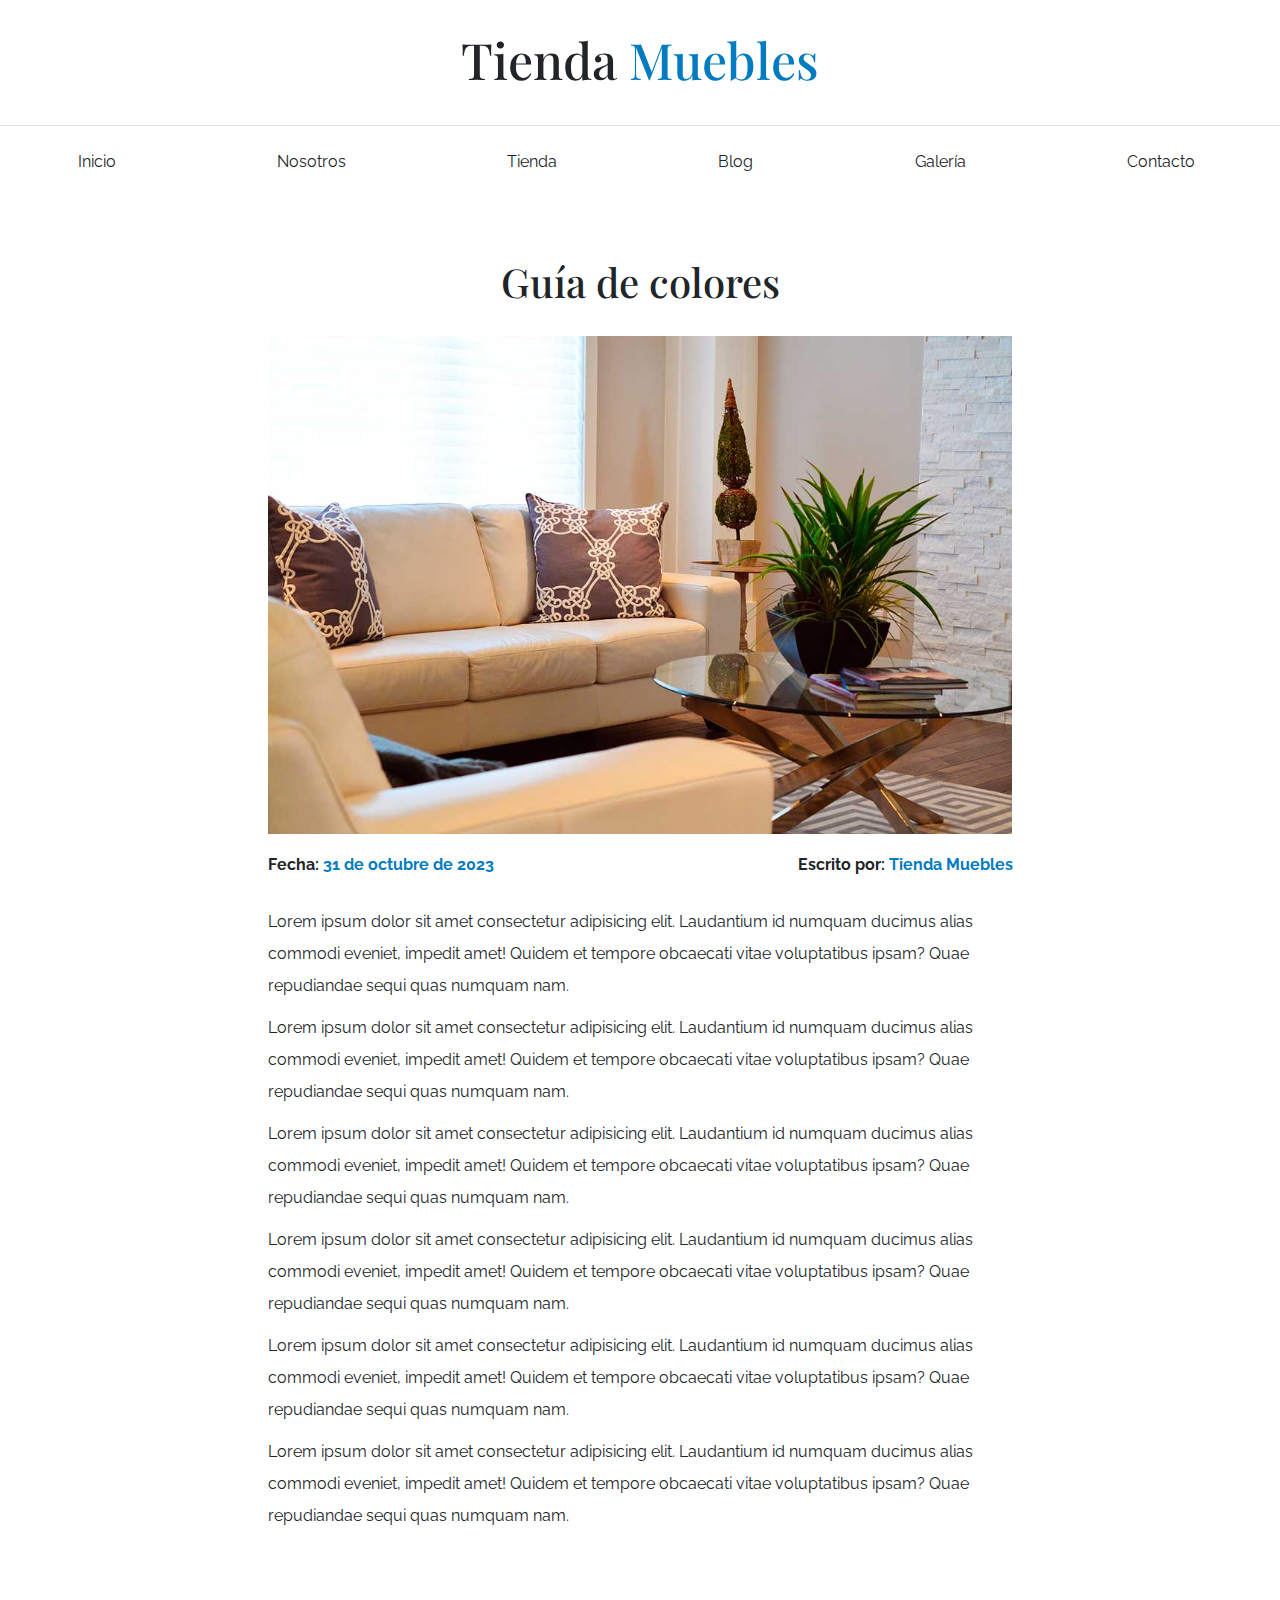
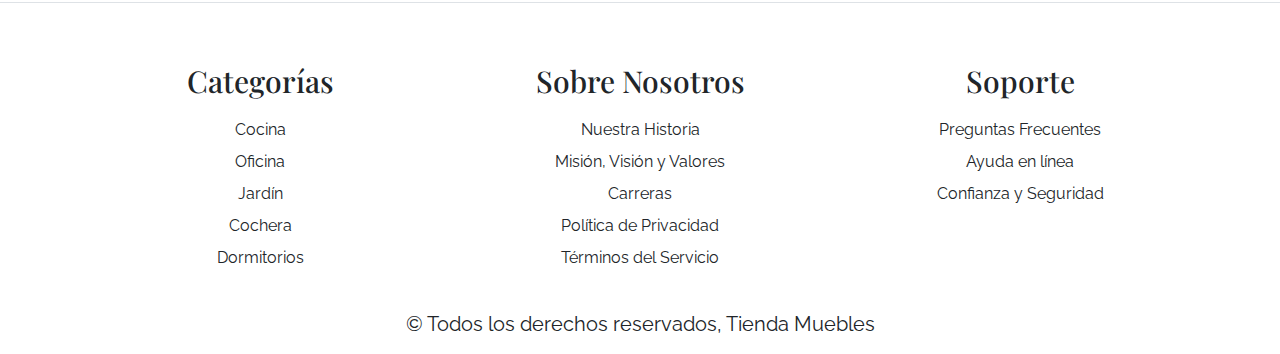
<file: entrada.html>
<!DOCTYPE html>
<html lang="es">
<head>
    <meta charset="UTF-8">
    <meta name="viewport" content="width=device-width, initial-scale=1.0">
    <title>Ecommerce - Entrada de blog</title>
    <link rel="preconnect" href="https://fonts.googleapis.com">
    <link rel="preconnect" href="https://fonts.gstatic.com" crossorigin>
    <link href="https://fonts.googleapis.com/css2?family=Playfair+Display:wght@700&family=Raleway:wght@400;700;900&display=swap" rel="stylesheet">
    <link rel="stylesheet" href="css/bootstrap.min.css">
    <link rel="stylesheet" href="css/app.css">
</head>
<body>
    <header class="py-5">
        <h1 class="text-center">Tienda <span class="text-primary">Muebles</span></h1>
    </header>

    <div class="border-top py-4">
        <div class="navbar navbar-expand-lg container navbar-light">
            <a class="navbar-brand nombre-sitio d-lg-none fs-2 fw-bold text-uppercase" href="index.html">Tienda muebles</a>
            <button class="navbar-toggler" type="button" data-bs-toggle="collapse" data-bs-target="#navegacion">
                <span class="navbar-toggler-icon"></span>
            </button>
            <div id="navegacion" class="collapse navbar-collapse">
                <nav class="navbar-nav container d-flex flex-md-row justify-content-md-between text-center nav-principal">
                    <a class="text-dark text-decoration-none" href="index.html">Inicio</a>
                    <a class="text-dark text-decoration-none" href="nosotros.html">Nosotros</a>
                    <a class="text-dark text-decoration-none" href="tienda.html">Tienda</a>
                    <a class="text-dark text-decoration-none" href="blog.html">Blog</a>
                    <a class="text-dark text-decoration-none" href="galeria.html">Galería</a>
                    <a class="text-dark text-decoration-none" href="contacto.html">Contacto</a>
                </nav>
            </div>
        </div>
    </div>


    <main class="container py-5">
        <h2 class="text-center my-5">Guía de colores</h2>

        <div class="row justify-content-md-center">
            <article class="col-md-8">
                <img src="img/nosotros.jpg" alt="imagen blog" class="img-fluid">
                <div class="d-flex flex-column flex-md-row justify-content-md-between py-4">
                    <p class="fw-bold">Fecha: <span class="text-primary">31 de octubre de 2023</span></p>
                    <p class="fw-bold">Escrito por: <span class="text-primary">Tienda Muebles</span></p>    
                </div>
                <p>Lorem ipsum dolor sit amet consectetur adipisicing elit. Laudantium id numquam ducimus alias commodi eveniet, impedit amet! Quidem et tempore obcaecati vitae voluptatibus ipsam? Quae repudiandae sequi quas numquam nam.</p>
                <p>Lorem ipsum dolor sit amet consectetur adipisicing elit. Laudantium id numquam ducimus alias commodi eveniet, impedit amet! Quidem et tempore obcaecati vitae voluptatibus ipsam? Quae repudiandae sequi quas numquam nam.</p>
                <p>Lorem ipsum dolor sit amet consectetur adipisicing elit. Laudantium id numquam ducimus alias commodi eveniet, impedit amet! Quidem et tempore obcaecati vitae voluptatibus ipsam? Quae repudiandae sequi quas numquam nam.</p>
                <p>Lorem ipsum dolor sit amet consectetur adipisicing elit. Laudantium id numquam ducimus alias commodi eveniet, impedit amet! Quidem et tempore obcaecati vitae voluptatibus ipsam? Quae repudiandae sequi quas numquam nam.</p>
                <p>Lorem ipsum dolor sit amet consectetur adipisicing elit. Laudantium id numquam ducimus alias commodi eveniet, impedit amet! Quidem et tempore obcaecati vitae voluptatibus ipsam? Quae repudiandae sequi quas numquam nam.</p>
                <p>Lorem ipsum dolor sit amet consectetur adipisicing elit. Laudantium id numquam ducimus alias commodi eveniet, impedit amet! Quidem et tempore obcaecati vitae voluptatibus ipsam? Quae repudiandae sequi quas numquam nam.</p>
            </article>
        </div>

    </main>

   

    <footer class="mt-5 pt-5 border-top footer-menu">
        <div class="container-xl mt-5">
            <div class="row">
                <div class="col-md-4 mb-4 mb-md-0 text-center">
                    <h3 class="mb-4">Categorías</h3>
                    <nav class="d-flex flex-column">
                        <a class="text-dark text-decoration-none" href="#">Cocina</a>
                        <a class="text-dark text-decoration-none" href="#">Oficina</a>
                        <a class="text-dark text-decoration-none" href="#">Jardín</a>
                        <a class="text-dark text-decoration-none" href="#">Cochera</a>
                        <a class="text-dark text-decoration-none" href="#">Dormitorios</a>
                    </nav>    
                </div>
                <div class="col-md-4 mb-4 mb-md-0 text-center">
                    <h3 class="mb-4">Sobre Nosotros</h3>
                    <nav class="d-flex flex-column">
                        <a class="text-dark text-decoration-none" href="#">Nuestra Historia</a>
                        <a class="text-dark text-decoration-none" href="#">Misión, Visión y Valores</a>
                        <a class="text-dark text-decoration-none" href="#">Carreras</a>
                        <a class="text-dark text-decoration-none" href="#">Política de Privacidad</a>
                        <a class="text-dark text-decoration-none" href="#">Términos del Servicio</a>
                    </nav>    
                </div>
                <div class="col-md-4 mb-4 mb-md-0 text-center">
                    <h3 class="mb-4">Soporte</h3>
                    <nav class="d-flex flex-column">
                        <a class="text-dark text-decoration-none" href="#">Preguntas Frecuentes</a>
                        <a class="text-dark text-decoration-none" href="#">Ayuda en línea</a>
                        <a class="text-dark text-decoration-none" href="#">Confianza y Seguridad</a>
                    </nav>    
                </div>
            </div>
            <p class="mt-5 text-center fs-2">© Todos los derechos reservados, Tienda Muebles</p>
        </div>
    </footer>
    <script src="js/bootstrap.bundle.min.js"></script>
</body>
</html>
</file>
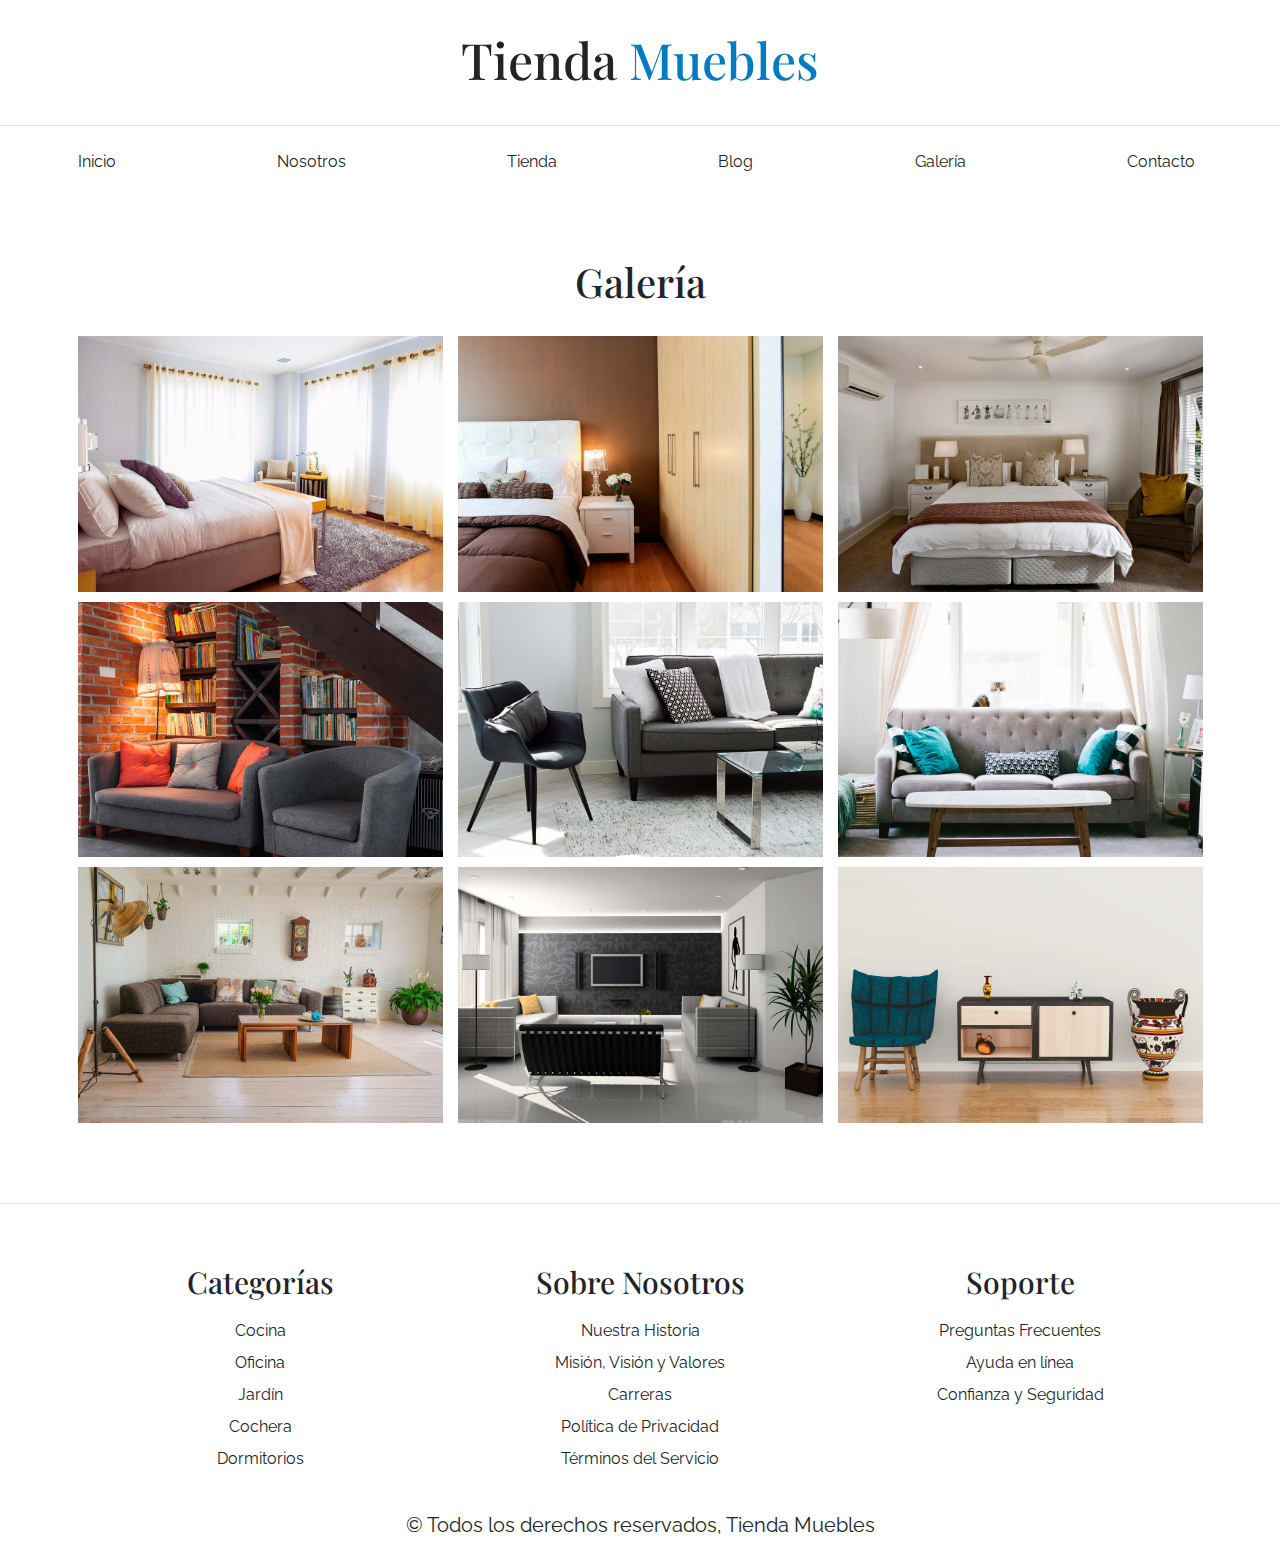
<file: galeria.html>
<!DOCTYPE html>
<html lang="es">
<head>
    <meta charset="UTF-8">
    <meta name="viewport" content="width=device-width, initial-scale=1.0">
    <title>Ecommerce - Galería</title>
    <link rel="preconnect" href="https://fonts.googleapis.com">
    <link rel="preconnect" href="https://fonts.gstatic.com" crossorigin>
    <link href="https://fonts.googleapis.com/css2?family=Playfair+Display:wght@700&family=Raleway:wght@400;700;900&display=swap" rel="stylesheet">
    <link rel="stylesheet" href="css/bootstrap.min.css">
    <link rel="stylesheet" href="css/app.css">
</head>
<body>
    <header class="py-5">
        <h1 class="text-center">Tienda <span class="text-primary">Muebles</span></h1>
    </header>

    <div class="border-top py-4">
        <div class="navbar navbar-expand-lg container navbar-light">
            <a class="navbar-brand nombre-sitio d-lg-none fs-2 fw-bold text-uppercase" href="index.html">Tienda muebles</a>
            <button class="navbar-toggler" type="button" data-bs-toggle="collapse" data-bs-target="#navegacion">
                <span class="navbar-toggler-icon"></span>
            </button>
            <div id="navegacion" class="collapse navbar-collapse">
                <nav class="navbar-nav container d-flex flex-md-row justify-content-md-between text-center nav-principal">
                    <a class="text-dark text-decoration-none" href="index.html">Inicio</a>
                    <a class="text-dark text-decoration-none" href="nosotros.html">Nosotros</a>
                    <a class="text-dark text-decoration-none" href="tienda.html">Tienda</a>
                    <a class="text-dark text-decoration-none" href="blog.html">Blog</a>
                    <a class="text-dark text-decoration-none" href="galeria.html">Galería</a>
                    <a class="text-dark text-decoration-none" href="contacto.html">Contacto</a>
                </nav>
            </div>
        </div>
    </div>


    <main class="container py-5">
        <h2 class="text-center my-5">Galería</h2>
        
        <ul class="row list-unstyled galeria">
            <li class="col-md-6 col-lg-4">
                <a data-bs-toggle="modal" data-bs-target="#modal-imagen" data-bs-image="galeria_01.jpg">
                    <img src="img/galeria_01.jpg" alt="imagen galeria" class="img-fluid">
                </a>      
            </li>
            <li class="col-md-6 col-lg-4">
                <a data-bs-toggle="modal" data-bs-target="#modal-imagen" data-bs-image="galeria_02.jpg">
                    <img src="img/galeria_02.jpg" alt="imagen galeria" class="img-fluid">
                </a>      
            </li>
            <li class="col-md-6 col-lg-4">
                <a data-bs-toggle="modal" data-bs-target="#modal-imagen" data-bs-image="galeria_03.jpg">
                    <img src="img/galeria_03.jpg" alt="imagen galeria" class="img-fluid">
                </a>      
            </li>
            <li class="col-md-6 col-lg-4">
                <a data-bs-toggle="modal" data-bs-target="#modal-imagen" data-bs-image="galeria_04.jpg">
                    <img src="img/galeria_04.jpg" alt="imagen galeria" class="img-fluid">
                </a>      
            </li>
            <li class="col-md-6 col-lg-4">
                <a data-bs-toggle="modal" data-bs-target="#modal-imagen" data-bs-image="galeria_05.jpg">
                    <img src="img/galeria_05.jpg" alt="imagen galeria" class="img-fluid">
                </a>      
            </li>
            <li class="col-md-6 col-lg-4">
                <a data-bs-toggle="modal" data-bs-target="#modal-imagen" data-bs-image="galeria_06.jpg">
                    <img src="img/galeria_06.jpg" alt="imagen galeria" class="img-fluid">
                </a>      
            </li>
            <li class="col-md-6 col-lg-4">
                <a data-bs-toggle="modal" data-bs-target="#modal-imagen" data-bs-image="galeria_07.jpg">
                    <img src="img/galeria_07.jpg" alt="imagen galeria" class="img-fluid">
                </a>      
            </li>
            <li class="col-md-6 col-lg-4">
                <a data-bs-toggle="modal" data-bs-target="#modal-imagen" data-bs-image="galeria_08.jpg">
                    <img src="img/galeria_08.jpg" alt="imagen galeria" class="img-fluid">
                </a>      
            </li>
            <li class="col-md-6 col-lg-4">
                <a data-bs-toggle="modal" data-bs-target="#modal-imagen" data-bs-image="galeria_09.jpg">
                    <img src="img/galeria_09.jpg" alt="imagen galeria" class="img-fluid">
                </a>      
            </li>
        </ul>
    </main>

   <div class="modal fade" id="modal-imagen">
    <div class="modal-dialog modal-lg modal-dialog-centered">
        <div class="modal-content">
            <div class="modal-body"></div>
        </div>
    </div>
   </div>

    <footer class="mt-5 pt-5 border-top footer-menu">
        <div class="container-xl mt-5">
            <div class="row">
                <div class="col-md-4 mb-4 mb-md-0 text-center">
                    <h3 class="mb-4">Categorías</h3>
                    <nav class="d-flex flex-column">
                        <a class="text-dark text-decoration-none" href="#">Cocina</a>
                        <a class="text-dark text-decoration-none" href="#">Oficina</a>
                        <a class="text-dark text-decoration-none" href="#">Jardín</a>
                        <a class="text-dark text-decoration-none" href="#">Cochera</a>
                        <a class="text-dark text-decoration-none" href="#">Dormitorios</a>
                    </nav>    
                </div>
                <div class="col-md-4 mb-4 mb-md-0 text-center">
                    <h3 class="mb-4">Sobre Nosotros</h3>
                    <nav class="d-flex flex-column">
                        <a class="text-dark text-decoration-none" href="#">Nuestra Historia</a>
                        <a class="text-dark text-decoration-none" href="#">Misión, Visión y Valores</a>
                        <a class="text-dark text-decoration-none" href="#">Carreras</a>
                        <a class="text-dark text-decoration-none" href="#">Política de Privacidad</a>
                        <a class="text-dark text-decoration-none" href="#">Términos del Servicio</a>
                    </nav>    
                </div>
                <div class="col-md-4 mb-4 mb-md-0 text-center">
                    <h3 class="mb-4">Soporte</h3>
                    <nav class="d-flex flex-column">
                        <a class="text-dark text-decoration-none" href="#">Preguntas Frecuentes</a>
                        <a class="text-dark text-decoration-none" href="#">Ayuda en línea</a>
                        <a class="text-dark text-decoration-none" href="#">Confianza y Seguridad</a>
                    </nav>    
                </div>
            </div>
            <p class="mt-5 text-center fs-2">© Todos los derechos reservados, Tienda Muebles</p>
        </div>
    </footer>
    <script src="js/bootstrap.bundle.min.js"></script>
    <script src="js/app.js"></script>
</body>
</html>
</file>
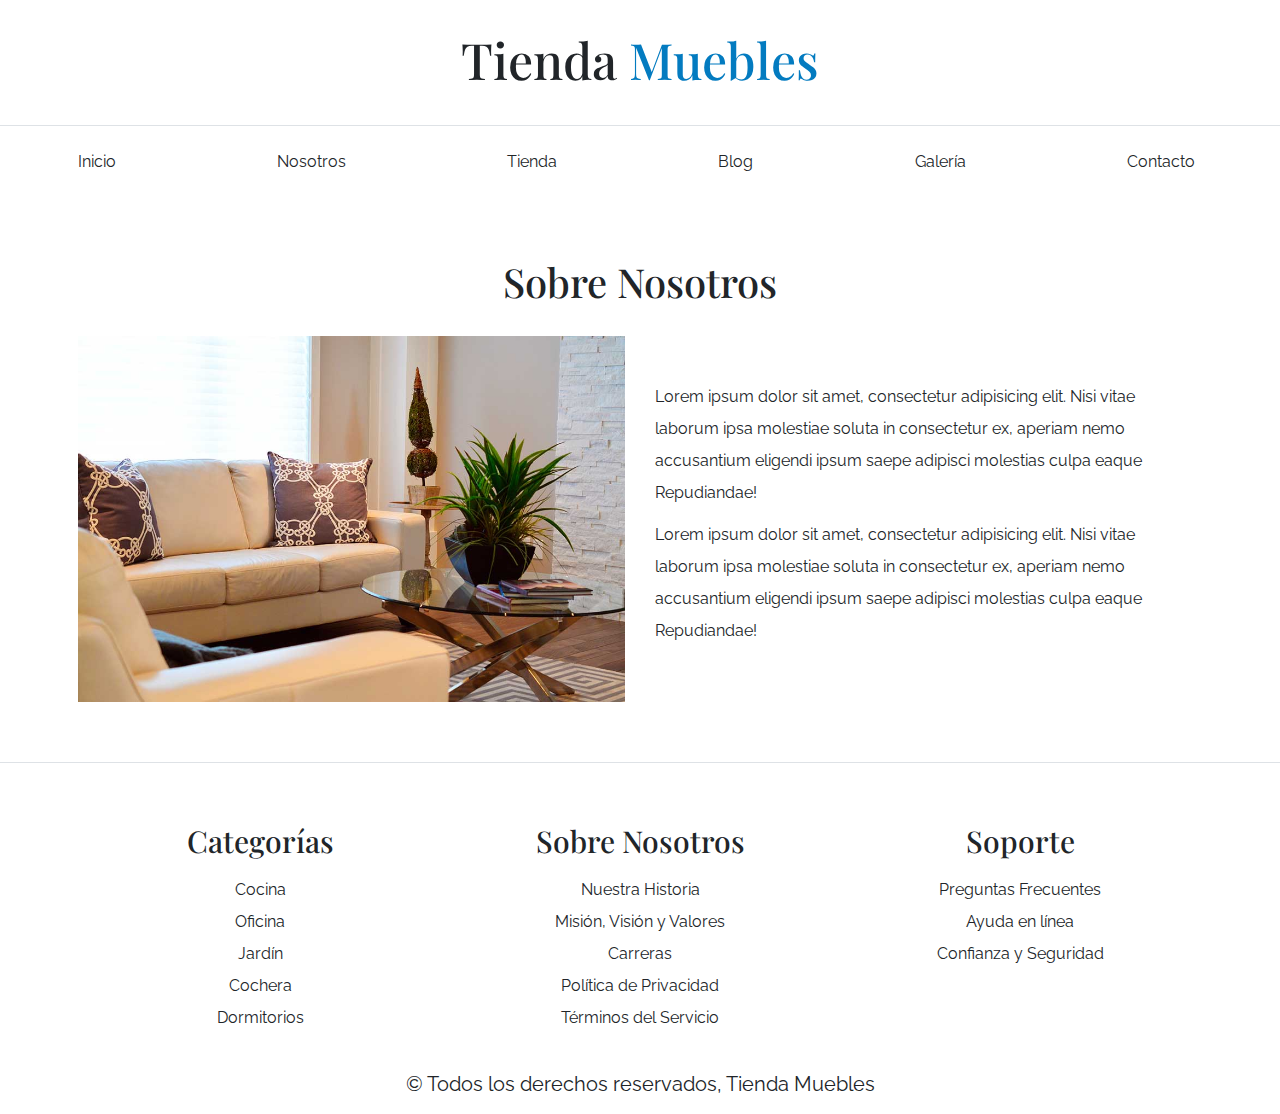
<file: nosotros.html>
<!DOCTYPE html>
<html lang="es">
<head>
    <meta charset="UTF-8">
    <meta name="viewport" content="width=device-width, initial-scale=1.0">
    <title>Ecommerce - Nosotros</title>
    <link rel="preconnect" href="https://fonts.googleapis.com">
    <link rel="preconnect" href="https://fonts.gstatic.com" crossorigin>
    <link href="https://fonts.googleapis.com/css2?family=Playfair+Display:wght@700&family=Raleway:wght@400;700;900&display=swap" rel="stylesheet">
    <link rel="stylesheet" href="css/bootstrap.min.css">
    <link rel="stylesheet" href="css/app.css">
</head>
<body>
    <header class="py-5">
        <h1 class="text-center">Tienda <span class="text-primary">Muebles</span></h1>
    </header>

    <div class="border-top py-4">
        <div class="navbar navbar-expand-lg container navbar-light">
            <a class="navbar-brand nombre-sitio d-lg-none fs-2 fw-bold text-uppercase" href="index.html">Tienda muebles</a>
            <button class="navbar-toggler" type="button" data-bs-toggle="collapse" data-bs-target="#navegacion">
                <span class="navbar-toggler-icon"></span>
            </button>
            <div id="navegacion" class="collapse navbar-collapse">
                <nav class="navbar-nav container d-flex flex-md-row justify-content-md-between text-center nav-principal">
                    <a class="text-dark text-decoration-none" href="index.html">Inicio</a>
                    <a class="text-dark text-decoration-none" href="nosotros.html">Nosotros</a>
                    <a class="text-dark text-decoration-none" href="tienda.html">Tienda</a>
                    <a class="text-dark text-decoration-none" href="blog.html">Blog</a>
                    <a class="text-dark text-decoration-none" href="galeria.html">Galería</a>
                    <a class="text-dark text-decoration-none" href="contacto.html">Contacto</a>
                </nav>
            </div>
        </div>
    </div>


    <main class="container py-5">
        <h2 class="text-center my-5">Sobre Nosotros</h2>

        <div class="row g-5 align-items-center">
            <div class="col-md-6">
                <img src="img/nosotros.jpg" alt="imagen sobre nosotros" class="img-fluid">
            </div>
            <div class="col-md-6">
                <p>Lorem ipsum dolor sit amet, consectetur adipisicing elit. Nisi vitae laborum ipsa molestiae soluta in consectetur ex, aperiam nemo accusantium eligendi ipsum saepe adipisci molestias culpa eaque Repudiandae!</p>
                <p>Lorem ipsum dolor sit amet, consectetur adipisicing elit. Nisi vitae laborum ipsa molestiae soluta in consectetur ex, aperiam nemo accusantium eligendi ipsum saepe adipisci molestias culpa eaque Repudiandae!</p>
            </div>
        </div>

    </main>

   

    <footer class="mt-5 pt-5 border-top footer-menu">
        <div class="container-xl mt-5">
            <div class="row">
                <div class="col-md-4 mb-4 mb-md-0 text-center">
                    <h3 class="mb-4">Categorías</h3>
                    <nav class="d-flex flex-column">
                        <a class="text-dark text-decoration-none" href="#">Cocina</a>
                        <a class="text-dark text-decoration-none" href="#">Oficina</a>
                        <a class="text-dark text-decoration-none" href="#">Jardín</a>
                        <a class="text-dark text-decoration-none" href="#">Cochera</a>
                        <a class="text-dark text-decoration-none" href="#">Dormitorios</a>
                    </nav>    
                </div>
                <div class="col-md-4 mb-4 mb-md-0 text-center">
                    <h3 class="mb-4">Sobre Nosotros</h3>
                    <nav class="d-flex flex-column">
                        <a class="text-dark text-decoration-none" href="#">Nuestra Historia</a>
                        <a class="text-dark text-decoration-none" href="#">Misión, Visión y Valores</a>
                        <a class="text-dark text-decoration-none" href="#">Carreras</a>
                        <a class="text-dark text-decoration-none" href="#">Política de Privacidad</a>
                        <a class="text-dark text-decoration-none" href="#">Términos del Servicio</a>
                    </nav>    
                </div>
                <div class="col-md-4 mb-4 mb-md-0 text-center">
                    <h3 class="mb-4">Soporte</h3>
                    <nav class="d-flex flex-column">
                        <a class="text-dark text-decoration-none" href="#">Preguntas Frecuentes</a>
                        <a class="text-dark text-decoration-none" href="#">Ayuda en línea</a>
                        <a class="text-dark text-decoration-none" href="#">Confianza y Seguridad</a>
                    </nav>    
                </div>
            </div>
            <p class="mt-5 text-center fs-2">© Todos los derechos reservados, Tienda Muebles</p>
        </div>
    </footer>
    <script src="js/bootstrap.bundle.min.js"></script>
</body>
</html>
</file>
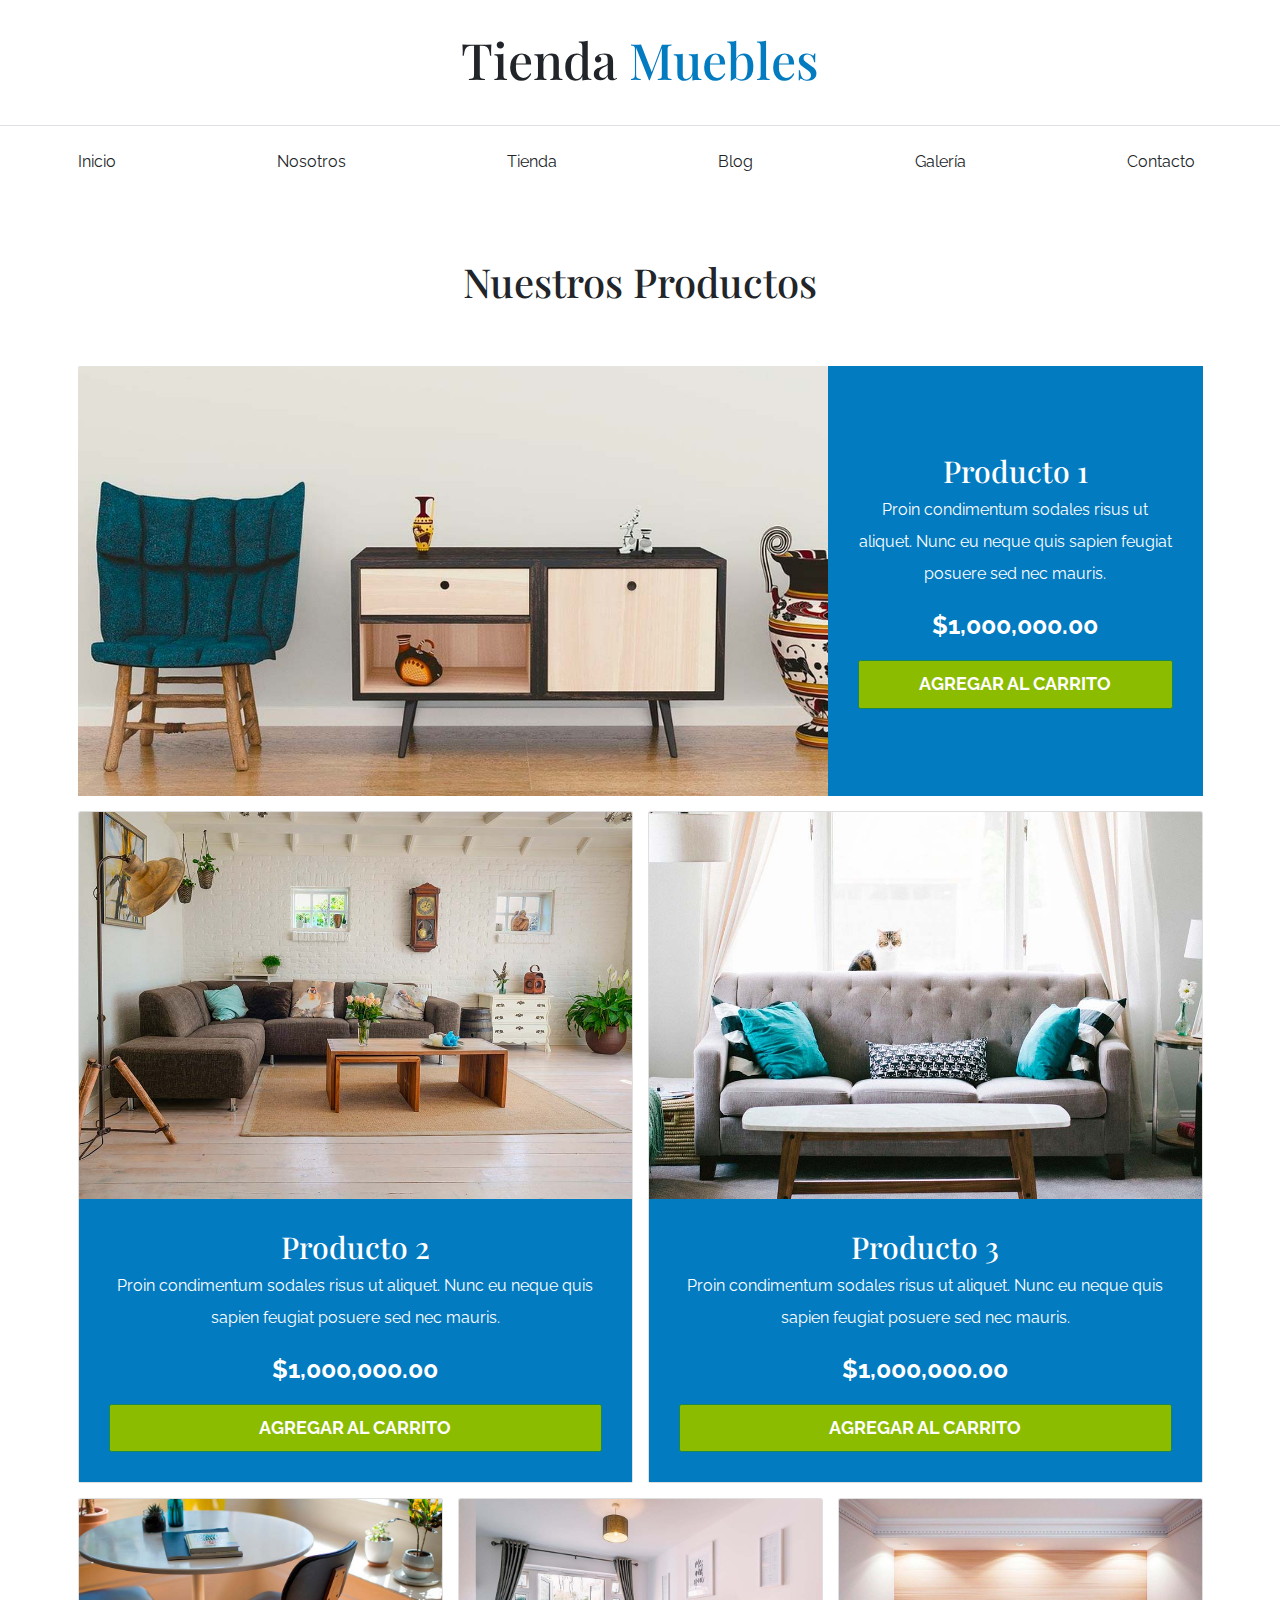
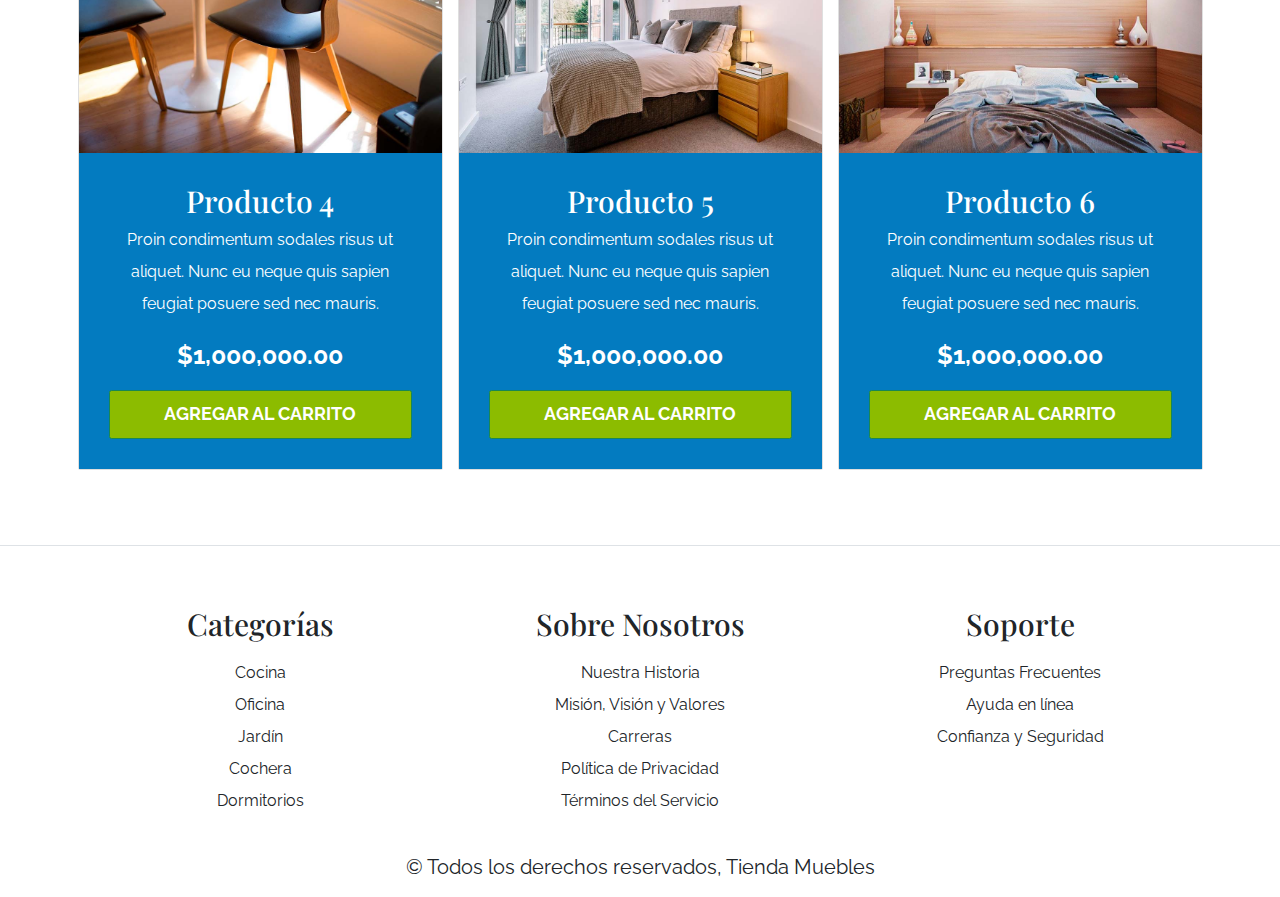
<file: tienda.html>
<!DOCTYPE html>
<html lang="es">
<head>
    <meta charset="UTF-8">
    <meta name="viewport" content="width=device-width, initial-scale=1.0">
    <title>Ecommerce - Tienda</title>
    <link rel="preconnect" href="https://fonts.googleapis.com">
    <link rel="preconnect" href="https://fonts.gstatic.com" crossorigin>
    <link href="https://fonts.googleapis.com/css2?family=Playfair+Display:wght@700&family=Raleway:wght@400;700;900&display=swap" rel="stylesheet">
    <link rel="stylesheet" href="css/bootstrap.min.css">
    <link rel="stylesheet" href="css/app.css">
</head>
<body>
    <header class="py-5">
        <h1 class="text-center">Tienda <span class="text-primary">Muebles</span></h1>
    </header>

    <div class="border-top py-4">
        <div class="navbar navbar-expand-lg container navbar-light">
            <a class="navbar-brand nombre-sitio d-lg-none fs-2 fw-bold text-uppercase" href="index.html">Tienda muebles</a>
            <button class="navbar-toggler" type="button" data-bs-toggle="collapse" data-bs-target="#navegacion">
                <span class="navbar-toggler-icon"></span>
            </button>
            <div id="navegacion" class="collapse navbar-collapse">
                <nav class="navbar-nav container d-flex flex-md-row justify-content-md-between text-center nav-principal">
                    <a class="text-dark text-decoration-none" href="index.html">Inicio</a>
                    <a class="text-dark text-decoration-none" href="nosotros.html">Nosotros</a>
                    <a class="text-dark text-decoration-none" href="tienda.html">Tienda</a>
                    <a class="text-dark text-decoration-none" href="blog.html">Blog</a>
                    <a class="text-dark text-decoration-none" href="galeria.html">Galería</a>
                    <a class="text-dark text-decoration-none" href="contacto.html">Contacto</a>
                </nav>
            </div>
        </div>
    </div>


    <main class="container py-5">
        <h2 class="text-center my-5">Nuestros Productos</h2>

         <div class="row g-0 pt-5 mb-4"> <!-- el g-0 hace que ya no haya separacion entre las columnas de nuestro grid -->
            <div class="col-md-8 producto">
                <img src="img/producto1.jpg" alt="imagen producto" class="card-img-top"><!-- la clase que tenemos aca es un reemplazo de img-fluid para hacer la imagen respomsiva dentro de la card -->
            </div>
            <div class="col-md-4 bg-primary text-center p-5 text-white d-flex flex-column justify-content-center">
                <h3>Producto 1</h3>
                <p>Proin condimentum sodales risus ut aliquet. Nunc eu neque quis sapien feugiat posuere sed nec mauris.</p>
                <p class="fs-1 fw-bold">$1,000,000.00</p>
                <a href="#" class="btn btn-success fs-3 fw-bold text-uppercase py-3">agregar al carrito</a>
            </div>
        </div>

        <div class="row ">
            <div class="col-md-6 mb-4">
                <div class="card">
                    <img class="card-img-top" src="img/producto2.jpg" alt="imagen producto">
                    <div class="card-body text-center bg-primary text-white p-5">
                        <h3>Producto 2</h3>
                        <p>Proin condimentum sodales risus ut aliquet. Nunc eu neque quis sapien feugiat posuere sed nec mauris.</p>
                        <p class="fs-1 fw-bold">$1,000,000.00</p>
                        <a href="#" class="btn btn-success fs-3 fw-bold text-uppercase py-3 w-100">agregar al carrito</a>        
                    </div>
                </div>
            </div>
            <div class="col-md-6">
                <div class="card">
                    <img class="card-img-top" src="img/producto3.jpg" alt="imagen producto">
                    <div class="card-body text-center bg-primary text-white p-5">
                        <h3>Producto 3</h3>
                        <p>Proin condimentum sodales risus ut aliquet. Nunc eu neque quis sapien feugiat posuere sed nec mauris.</p>
                        <p class="fs-1 fw-bold">$1,000,000.00</p>
                        <a href="#" class="btn btn-success fs-3 fw-bold text-uppercase py-3 w-100">agregar al carrito</a>        
                    </div>
                </div>

            </div>
        </div>

        <div class="row">
            <div class="col-md-4 mb-4">
                <div class="card">
                    <img class="card-img-top" src="img/producto4.jpg" alt="imagen producto">
                    <div class="card-body text-center bg-primary text-white p-5">
                        <h3>Producto 4</h3>
                        <p>Proin condimentum sodales risus ut aliquet. Nunc eu neque quis sapien feugiat posuere sed nec mauris.</p>
                        <p class="fs-1 fw-bold">$1,000,000.00</p>
                        <a href="#" class="btn btn-success fs-3 fw-bold text-uppercase py-3 w-100">agregar al carrito</a>        
                    </div>
                </div>
            </div>
            <div class="col-md-4 mb-4">
                <div class="card">
                    <img class="card-img-top" src="img/producto5.jpg" alt="imagen producto">
                    <div class="card-body text-center bg-primary text-white p-5">
                        <h3>Producto 5</h3>
                        <p>Proin condimentum sodales risus ut aliquet. Nunc eu neque quis sapien feugiat posuere sed nec mauris.</p>
                        <p class="fs-1 fw-bold">$1,000,000.00</p>
                        <a href="#" class="btn btn-success fs-3 fw-bold text-uppercase py-3 w-100">agregar al carrito</a>        
                    </div>
                </div>
            </div>
            <div class="col-md-4">
                <div class="card">
                    <img class="card-img-top" src="img/producto6.jpg" alt="imagen producto">
                    <div class="card-body text-center bg-primary text-white p-5">
                        <h3>Producto 6</h3>
                        <p>Proin condimentum sodales risus ut aliquet. Nunc eu neque quis sapien feugiat posuere sed nec mauris.</p>
                        <p class="fs-1 fw-bold">$1,000,000.00</p>
                        <a href="#" class="btn btn-success fs-3 fw-bold text-uppercase py-3 w-100">agregar al carrito</a>        
                    </div>
                </div>
            </div>
        </div>
    </main>
   
    <footer class="mt-5 pt-5 border-top footer-menu">
        <div class="container-xl mt-5">
            <div class="row">
                <div class="col-md-4 mb-4 mb-md-0 text-center">
                    <h3 class="mb-4">Categorías</h3>
                    <nav class="d-flex flex-column">
                        <a class="text-dark text-decoration-none" href="#">Cocina</a>
                        <a class="text-dark text-decoration-none" href="#">Oficina</a>
                        <a class="text-dark text-decoration-none" href="#">Jardín</a>
                        <a class="text-dark text-decoration-none" href="#">Cochera</a>
                        <a class="text-dark text-decoration-none" href="#">Dormitorios</a>
                    </nav>    
                </div>
                <div class="col-md-4 mb-4 mb-md-0 text-center">
                    <h3 class="mb-4">Sobre Nosotros</h3>
                    <nav class="d-flex flex-column">
                        <a class="text-dark text-decoration-none" href="#">Nuestra Historia</a>
                        <a class="text-dark text-decoration-none" href="#">Misión, Visión y Valores</a>
                        <a class="text-dark text-decoration-none" href="#">Carreras</a>
                        <a class="text-dark text-decoration-none" href="#">Política de Privacidad</a>
                        <a class="text-dark text-decoration-none" href="#">Términos del Servicio</a>
                    </nav>    
                </div>
                <div class="col-md-4 mb-4 mb-md-0 text-center">
                    <h3 class="mb-4">Soporte</h3>
                    <nav class="d-flex flex-column">
                        <a class="text-dark text-decoration-none" href="#">Preguntas Frecuentes</a>
                        <a class="text-dark text-decoration-none" href="#">Ayuda en línea</a>
                        <a class="text-dark text-decoration-none" href="#">Confianza y Seguridad</a>
                    </nav>    
                </div>
            </div>
            <p class="mt-5 text-center fs-2">© Todos los derechos reservados, Tienda Muebles</p>
        </div>
    </footer>
    <script src="js/bootstrap.bundle.min.js"></script>
</body>
</html>
</file>
<file: css/app.css>
/* Vatiables */

:root {
    --bs-blue: #037BC0;
    --bs-green: #8CBC00;
    --hover-green: #769c02;
    --bs-white:#fff;
}
/* Globales */

html {
    font-size: 62.5%;
    box-sizing: border-box;
}

body {
    font-family: 'Raleway', sans-serif;
    font-size: 1.6rem;
    line-height: 2;
}


h1, h2, h3 {
    font-family: 'Playfair Display', serif;
}

h1 {
    font-size: 3.8rem;
}

@media (min-width: 768px) {
    h1 {
        font-size: 5rem;
    }
}

h2 {
    font-size: 3.2rem;
}

@media (min-width: 768px) {
    h2 {
        font-size: 4rem;
    }
}

h3 {
    font-size: 2.4rem;
}

@media (min-width: 768px) {
    h3 {
        font-size: 3rem;
    }
}

/* nav */

.nav-principal a:hover,
.footer-menu a:hover {
    color: var(--bs-blue)!important;
}

/* Reescribir colores */

.text-primary,
.nombre-sitio {
    color: var(--bs-blue)!important;
}

.btn-success {
    background-color: var(--bs-green)!important;
    transition: background-color .3s ease-out;
}

.btn:hover {
    background-color: var(--hover-green)!important;
    cursor: pointer;
}

.bg-primary,
.btn-primary {
    background-color: var(--bs-blue)!important;
}

.hero {
    background-image: url(../img/principal.jpg);
    height: 25rem;
    background-size: cover;
    background-position: center center;
    background-repeat: no-repeat;
}

@media (min-width: 768px) {
    .hero {
        height: 55rem;
    }
}

/* Productos */



@media (min-width: 768px) {
    .producto img {
        height: 43rem;
        width: 100%;
        object-fit: cover;
    }
}

/* Sobre nosotros */ 
.about-container {
    background-image: linear-gradient(to top, transparent 50%, var(--bs-blue) 50%, var(--bs-blue) 100%), url(../img/nosotros.jpg);
    background-position: center, top center;
    background-repeat: no-repeat;
    background-size: 100%, 120rem;
    height: 50rem;
}

@media (min-width: 576px) {
    
    .about-container {
        background-image: linear-gradient(to left, transparent 50%, var(--bs-blue) 50%, var(--bs-blue) 100%), url(../img/nosotros.jpg);
        padding: 10rem 0;
        background-position: right center;
        background-size: 100%, 80rem;
    }
}

/* Categoria */
.categoria img {
    transition: transform .3s;
}

.categoria img:hover {
    transform: scale(1.2);
}
.categoria a:hover {
    background-color: var(--bs-blue);
    color: var(--bs-white)!important;
    border-bottom-right-radius: 1rem;
}

.galeria li:not(:last-of-type) {
    margin-bottom: 1rem;
}

.form-control {
    padding: 1rem;
    font-size: 1.6rem;
}
</file>
